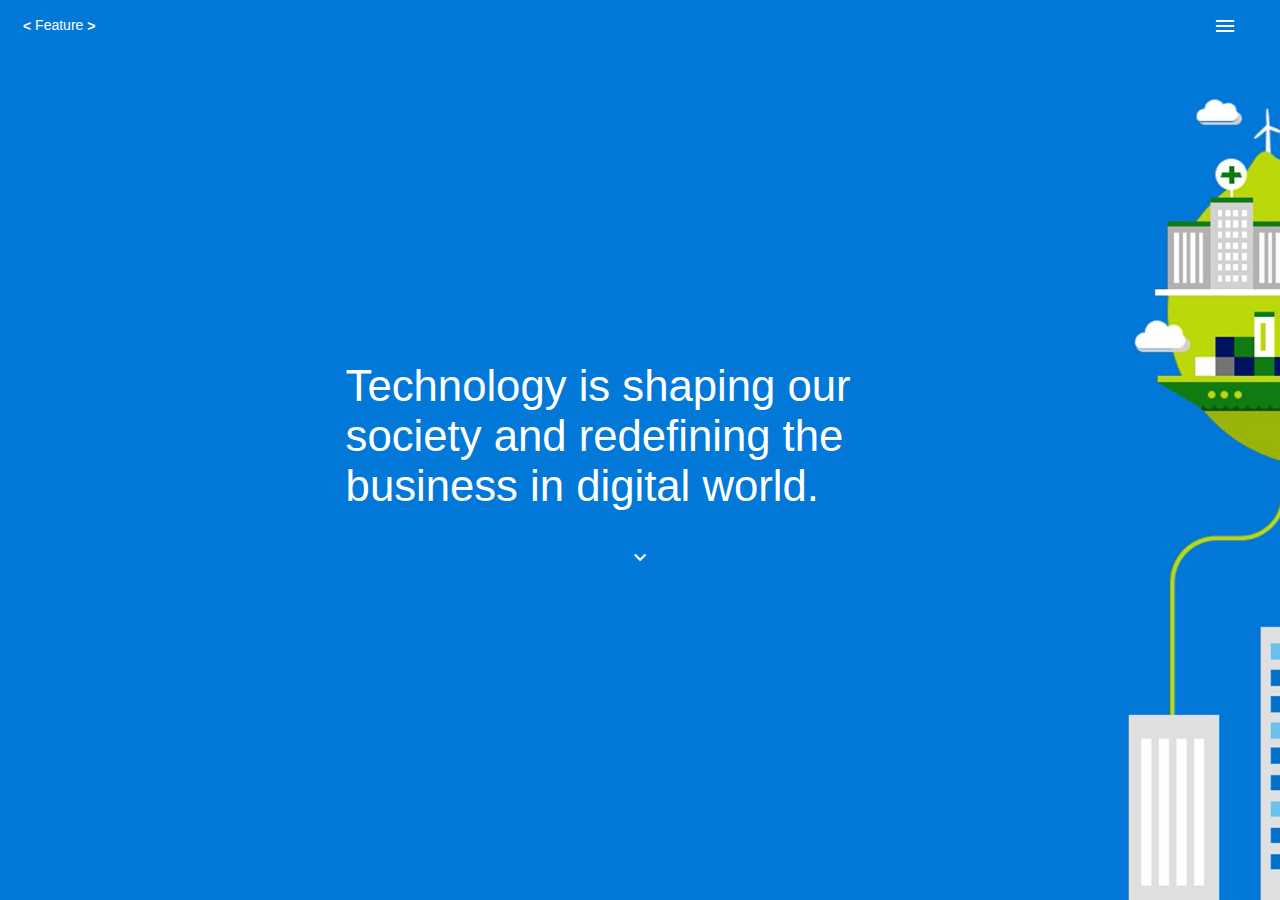
<file: index.html>
<!DOCTYPE html><html lang="en"><head><meta charset="utf-8"><title>SSR</title><script>document.write('<base href="' + String(document.location).replace('index.html','') + '">')</script><meta name="viewport" content="width=device-width,initial-scale=1"><link rel="icon" type="image/x-icon" href="favicon.ico"><link href="styles.bundle.css" rel="stylesheet"><style ng-transition="feature-web"></style><style ng-transition="feature-web">.mat-button,.mat-fab,.mat-icon-button,.mat-mini-fab,.mat-raised-button{box-sizing:border-box;position:relative;-webkit-user-select:none;-moz-user-select:none;-ms-user-select:none;user-select:none;cursor:pointer;outline:0;border:none;-webkit-tap-highlight-color:transparent;display:inline-block;white-space:nowrap;text-decoration:none;vertical-align:baseline;text-align:center;margin:0;min-width:88px;line-height:36px;padding:0 16px;border-radius:2px}[disabled].mat-button,[disabled].mat-fab,[disabled].mat-icon-button,[disabled].mat-mini-fab,[disabled].mat-raised-button{cursor:default}.cdk-keyboard-focused.mat-button .mat-button-focus-overlay,.cdk-keyboard-focused.mat-fab .mat-button-focus-overlay,.cdk-keyboard-focused.mat-icon-button .mat-button-focus-overlay,.cdk-keyboard-focused.mat-mini-fab .mat-button-focus-overlay,.cdk-keyboard-focused.mat-raised-button .mat-button-focus-overlay,.cdk-program-focused.mat-button .mat-button-focus-overlay,.cdk-program-focused.mat-fab .mat-button-focus-overlay,.cdk-program-focused.mat-icon-button .mat-button-focus-overlay,.cdk-program-focused.mat-mini-fab .mat-button-focus-overlay,.cdk-program-focused.mat-raised-button .mat-button-focus-overlay{opacity:1}.mat-button::-moz-focus-inner,.mat-fab::-moz-focus-inner,.mat-icon-button::-moz-focus-inner,.mat-mini-fab::-moz-focus-inner,.mat-raised-button::-moz-focus-inner{border:0}.mat-fab,.mat-mini-fab,.mat-raised-button{transform:translate3d(0,0,0);transition:background .4s cubic-bezier(.25,.8,.25,1),box-shadow 280ms cubic-bezier(.4,0,.2,1)}.mat-fab:not([class*=mat-elevation-z]),.mat-mini-fab:not([class*=mat-elevation-z]),.mat-raised-button:not([class*=mat-elevation-z]){box-shadow:0 3px 1px -2px rgba(0,0,0,.2),0 2px 2px 0 rgba(0,0,0,.14),0 1px 5px 0 rgba(0,0,0,.12)}.mat-fab:not([disabled]):active:not([class*=mat-elevation-z]),.mat-mini-fab:not([disabled]):active:not([class*=mat-elevation-z]),.mat-raised-button:not([disabled]):active:not([class*=mat-elevation-z]){box-shadow:0 5px 5px -3px rgba(0,0,0,.2),0 8px 10px 1px rgba(0,0,0,.14),0 3px 14px 2px rgba(0,0,0,.12)}[disabled].mat-fab,[disabled].mat-mini-fab,[disabled].mat-raised-button{box-shadow:none}.mat-button .mat-button-focus-overlay,.mat-icon-button .mat-button-focus-overlay{transition:none;opacity:0}.mat-button:hover .mat-button-focus-overlay{opacity:1}.mat-fab{min-width:0;border-radius:50%;width:56px;height:56px;padding:0;flex-shrink:0}.mat-fab:not([class*=mat-elevation-z]){box-shadow:0 3px 5px -1px rgba(0,0,0,.2),0 6px 10px 0 rgba(0,0,0,.14),0 1px 18px 0 rgba(0,0,0,.12)}.mat-fab:not([disabled]):active:not([class*=mat-elevation-z]){box-shadow:0 7px 8px -4px rgba(0,0,0,.2),0 12px 17px 2px rgba(0,0,0,.14),0 5px 22px 4px rgba(0,0,0,.12)}.mat-fab .mat-button-wrapper{padding:16px 0;display:inline-block;line-height:24px}.mat-mini-fab{min-width:0;border-radius:50%;width:40px;height:40px;padding:0;flex-shrink:0}.mat-mini-fab:not([class*=mat-elevation-z]){box-shadow:0 3px 5px -1px rgba(0,0,0,.2),0 6px 10px 0 rgba(0,0,0,.14),0 1px 18px 0 rgba(0,0,0,.12)}.mat-mini-fab:not([disabled]):active:not([class*=mat-elevation-z]){box-shadow:0 7px 8px -4px rgba(0,0,0,.2),0 12px 17px 2px rgba(0,0,0,.14),0 5px 22px 4px rgba(0,0,0,.12)}.mat-mini-fab .mat-button-wrapper{padding:8px 0;display:inline-block;line-height:24px}.mat-icon-button{padding:0;min-width:0;width:40px;height:40px;flex-shrink:0;line-height:40px;border-radius:50%}.mat-icon-button .mat-icon,.mat-icon-button i{line-height:24px}.mat-button,.mat-fab,.mat-icon-button,.mat-mini-fab,.mat-raised-button{color:currentColor}.mat-button .mat-button-wrapper>*,.mat-fab .mat-button-wrapper>*,.mat-icon-button .mat-button-wrapper>*,.mat-mini-fab .mat-button-wrapper>*,.mat-raised-button .mat-button-wrapper>*{vertical-align:middle}.mat-button-focus-overlay,.mat-button-ripple{top:0;left:0;right:0;bottom:0;position:absolute;pointer-events:none}.mat-button-focus-overlay{background-color:rgba(0,0,0,.12);border-radius:inherit;opacity:0;transition:opacity .2s cubic-bezier(.35,0,.25,1),background-color .2s cubic-bezier(.35,0,.25,1)}@media screen and (-ms-high-contrast:active){.mat-button-focus-overlay{background-color:rgba(255,255,255,.5)}}.mat-button-ripple-round{border-radius:50%;z-index:1}@media screen and (-ms-high-contrast:active){.mat-button,.mat-fab,.mat-icon-button,.mat-mini-fab,.mat-raised-button{outline:solid 1px}}</style><style ng-transition="feature-web">.mat-icon{background-repeat:no-repeat;display:inline-block;fill:currentColor;height:24px;width:24px}</style><style ng-transition="feature-web">.mat-menu-panel{min-width:112px;max-width:280px;overflow:auto;-webkit-overflow-scrolling:touch;max-height:calc(100vh - 48px);border-radius:2px;outline:0}.mat-menu-panel:not([class*=mat-elevation-z]){box-shadow:0 3px 1px -2px rgba(0,0,0,.2),0 2px 2px 0 rgba(0,0,0,.14),0 1px 5px 0 rgba(0,0,0,.12)}.mat-menu-panel.mat-menu-after.mat-menu-below{transform-origin:left top}.mat-menu-panel.mat-menu-after.mat-menu-above{transform-origin:left bottom}.mat-menu-panel.mat-menu-before.mat-menu-below{transform-origin:right top}.mat-menu-panel.mat-menu-before.mat-menu-above{transform-origin:right bottom}[dir=rtl] .mat-menu-panel.mat-menu-after.mat-menu-below{transform-origin:right top}[dir=rtl] .mat-menu-panel.mat-menu-after.mat-menu-above{transform-origin:right bottom}[dir=rtl] .mat-menu-panel.mat-menu-before.mat-menu-below{transform-origin:left top}[dir=rtl] .mat-menu-panel.mat-menu-before.mat-menu-above{transform-origin:left bottom}.mat-menu-panel.ng-animating{pointer-events:none}@media screen and (-ms-high-contrast:active){.mat-menu-panel{outline:solid 1px}}.mat-menu-content{padding-top:8px;padding-bottom:8px}.mat-menu-item{-webkit-user-select:none;-moz-user-select:none;-ms-user-select:none;user-select:none;cursor:pointer;outline:0;border:none;-webkit-tap-highlight-color:transparent;white-space:nowrap;overflow:hidden;text-overflow:ellipsis;display:block;line-height:48px;height:48px;padding:0 16px;text-align:left;text-decoration:none;position:relative}.mat-menu-item[disabled]{cursor:default}[dir=rtl] .mat-menu-item{text-align:right}.mat-menu-item .mat-icon{margin-right:16px}[dir=rtl] .mat-menu-item .mat-icon{margin-left:16px;margin-right:0}.mat-menu-item .mat-icon{vertical-align:middle}.mat-menu-item-submenu-trigger{padding-right:32px}.mat-menu-item-submenu-trigger::after{width:0;height:0;border-style:solid;border-width:5px 0 5px 5px;border-color:transparent transparent transparent currentColor;content:'';display:inline-block;position:absolute;top:50%;right:16px;transform:translateY(-50%)}[dir=rtl] .mat-menu-item-submenu-trigger{padding-right:8px;padding-left:32px}[dir=rtl] .mat-menu-item-submenu-trigger::after{right:auto;left:16px;transform:rotateY(180deg) translateY(-50%)}button.mat-menu-item{width:100%}.mat-menu-ripple{top:0;left:0;right:0;bottom:0;position:absolute;pointer-events:none}</style></head><body><app-root _nghost-c0="" ng-version="5.2.0"><div _ngcontent-c0="" class="row" style="padding:5px; width:100%;">
<div _ngcontent-c0="" class="col-6 text-left">
  <button _ngcontent-c0="" class="mat-button" mat-button="" routerlink="/" style="margin:2px;text-decoration:none;" tabindex="0"><span class="mat-button-wrapper">	<b _ngcontent-c0="">&lt;</b> Feature <b _ngcontent-c0="">&gt;</b></span><div class="mat-button-ripple mat-ripple" matripple=""></div><div class="mat-button-focus-overlay"></div></button></div>
<div _ngcontent-c0="" class="col-6 text-right">
<button _ngcontent-c0="" aria-haspopup="true" class="text-right mat-icon-button" mat-icon-button=""><span class="mat-button-wrapper">
  <mat-icon _ngcontent-c0="" class="mat-icon material-icons" role="img" aria-hidden="true">menu</mat-icon>
</span><div class="mat-button-ripple mat-ripple" matripple=""></div><div class="mat-button-focus-overlay"></div></button>
<mat-menu _ngcontent-c0="" class="ng-tns-c3-0"><!----></mat-menu>
</div>
</div>
<router-outlet _ngcontent-c0=""></router-outlet><app-about _nghost-c4="" class="ng-star-inserted"><div _ngcontent-c4="" class="d-flex flex-column justify-content-center align-items-center" style="height:90%;">
  <div _ngcontent-c4="" class="header aboutHead">Technology is shaping our society and redefining the business in digital world.</div>
  <button _ngcontent-c4="" class="mat-icon-button" mat-icon-button="" routerlink="/service" tabindex="0"><span class="mat-button-wrapper">
    <mat-icon _ngcontent-c4="" aria-label="Example icon-button with a heart icon" class="mat-icon material-icons" role="img" aria-hidden="true">keyboard_arrow_down</mat-icon>
  </span><div class="mat-button-ripple mat-ripple" matripple=""></div><div class="mat-button-focus-overlay"></div></button>
</div></app-about>
</app-root>
  <link href="https://fonts.googleapis.com/icon?family=Material+Icons" rel="stylesheet"><script type="text/javascript" src="inline.bundle.js"></script><script type="text/javascript" src="polyfills.bundle.js"></script><script type="text/javascript" src="main.bundle.js"></script></body></html>
</file>
<file: styles.bundle.css>
.mat-elevation-z0{box-shadow:0 0 0 0 rgba(0,0,0,.2),0 0 0 0 rgba(0,0,0,.14),0 0 0 0 rgba(0,0,0,.12)}.mat-elevation-z1{box-shadow:0 2px 1px -1px rgba(0,0,0,.2),0 1px 1px 0 rgba(0,0,0,.14),0 1px 3px 0 rgba(0,0,0,.12)}.mat-elevation-z2{box-shadow:0 3px 1px -2px rgba(0,0,0,.2),0 2px 2px 0 rgba(0,0,0,.14),0 1px 5px 0 rgba(0,0,0,.12)}.mat-elevation-z3{box-shadow:0 3px 3px -2px rgba(0,0,0,.2),0 3px 4px 0 rgba(0,0,0,.14),0 1px 8px 0 rgba(0,0,0,.12)}.mat-elevation-z4{box-shadow:0 2px 4px -1px rgba(0,0,0,.2),0 4px 5px 0 rgba(0,0,0,.14),0 1px 10px 0 rgba(0,0,0,.12)}.mat-elevation-z5{box-shadow:0 3px 5px -1px rgba(0,0,0,.2),0 5px 8px 0 rgba(0,0,0,.14),0 1px 14px 0 rgba(0,0,0,.12)}.mat-elevation-z6{box-shadow:0 3px 5px -1px rgba(0,0,0,.2),0 6px 10px 0 rgba(0,0,0,.14),0 1px 18px 0 rgba(0,0,0,.12)}.mat-elevation-z7{box-shadow:0 4px 5px -2px rgba(0,0,0,.2),0 7px 10px 1px rgba(0,0,0,.14),0 2px 16px 1px rgba(0,0,0,.12)}.mat-elevation-z8{box-shadow:0 5px 5px -3px rgba(0,0,0,.2),0 8px 10px 1px rgba(0,0,0,.14),0 3px 14px 2px rgba(0,0,0,.12)}.mat-elevation-z9{box-shadow:0 5px 6px -3px rgba(0,0,0,.2),0 9px 12px 1px rgba(0,0,0,.14),0 3px 16px 2px rgba(0,0,0,.12)}.mat-elevation-z10{box-shadow:0 6px 6px -3px rgba(0,0,0,.2),0 10px 14px 1px rgba(0,0,0,.14),0 4px 18px 3px rgba(0,0,0,.12)}.mat-elevation-z11{box-shadow:0 6px 7px -4px rgba(0,0,0,.2),0 11px 15px 1px rgba(0,0,0,.14),0 4px 20px 3px rgba(0,0,0,.12)}.mat-elevation-z12{box-shadow:0 7px 8px -4px rgba(0,0,0,.2),0 12px 17px 2px rgba(0,0,0,.14),0 5px 22px 4px rgba(0,0,0,.12)}.mat-elevation-z13{box-shadow:0 7px 8px -4px rgba(0,0,0,.2),0 13px 19px 2px rgba(0,0,0,.14),0 5px 24px 4px rgba(0,0,0,.12)}.mat-elevation-z14{box-shadow:0 7px 9px -4px rgba(0,0,0,.2),0 14px 21px 2px rgba(0,0,0,.14),0 5px 26px 4px rgba(0,0,0,.12)}.mat-elevation-z15{box-shadow:0 8px 9px -5px rgba(0,0,0,.2),0 15px 22px 2px rgba(0,0,0,.14),0 6px 28px 5px rgba(0,0,0,.12)}.mat-elevation-z16{box-shadow:0 8px 10px -5px rgba(0,0,0,.2),0 16px 24px 2px rgba(0,0,0,.14),0 6px 30px 5px rgba(0,0,0,.12)}.mat-elevation-z17{box-shadow:0 8px 11px -5px rgba(0,0,0,.2),0 17px 26px 2px rgba(0,0,0,.14),0 6px 32px 5px rgba(0,0,0,.12)}.mat-elevation-z18{box-shadow:0 9px 11px -5px rgba(0,0,0,.2),0 18px 28px 2px rgba(0,0,0,.14),0 7px 34px 6px rgba(0,0,0,.12)}.mat-elevation-z19{box-shadow:0 9px 12px -6px rgba(0,0,0,.2),0 19px 29px 2px rgba(0,0,0,.14),0 7px 36px 6px rgba(0,0,0,.12)}.mat-elevation-z20{box-shadow:0 10px 13px -6px rgba(0,0,0,.2),0 20px 31px 3px rgba(0,0,0,.14),0 8px 38px 7px rgba(0,0,0,.12)}.mat-elevation-z21{box-shadow:0 10px 13px -6px rgba(0,0,0,.2),0 21px 33px 3px rgba(0,0,0,.14),0 8px 40px 7px rgba(0,0,0,.12)}.mat-elevation-z22{box-shadow:0 10px 14px -6px rgba(0,0,0,.2),0 22px 35px 3px rgba(0,0,0,.14),0 8px 42px 7px rgba(0,0,0,.12)}.mat-elevation-z23{box-shadow:0 11px 14px -7px rgba(0,0,0,.2),0 23px 36px 3px rgba(0,0,0,.14),0 9px 44px 8px rgba(0,0,0,.12)}.mat-elevation-z24{box-shadow:0 11px 15px -7px rgba(0,0,0,.2),0 24px 38px 3px rgba(0,0,0,.14),0 9px 46px 8px rgba(0,0,0,.12)}.mat-h1,.mat-headline,.mat-typography h1{font:400 24px/32px Roboto,Helvetica Neue,sans-serif;margin:0 0 16px}.mat-h2,.mat-title,.mat-typography h2{font:500 20px/32px Roboto,Helvetica Neue,sans-serif;margin:0 0 16px}.mat-h3,.mat-subheading-2,.mat-typography h3{font:400 16px/28px Roboto,Helvetica Neue,sans-serif;margin:0 0 16px}.mat-h4,.mat-subheading-1,.mat-typography h4{font:400 15px/24px Roboto,Helvetica Neue,sans-serif;margin:0 0 16px}.mat-h5,.mat-typography h5{font-size:11.62px}.mat-h5,.mat-h6,.mat-typography h5,.mat-typography h6{font-weight:400;font-family:Roboto,Helvetica Neue,sans-serif;line-height:20px;margin:0 0 12px}.mat-h6,.mat-typography h6{font-size:9.38px}.mat-body-2,.mat-body-strong{font:500 14px/24px Roboto,Helvetica Neue,sans-serif}.mat-body,.mat-body-1,.mat-typography{font:400 14px/20px Roboto,Helvetica Neue,sans-serif}.mat-body-1 p,.mat-body p,.mat-typography p{margin:0 0 12px}.mat-caption,.mat-small{font:400 12px/20px Roboto,Helvetica Neue,sans-serif}.mat-display-4,.mat-typography .mat-display-4{font:300 112px/112px Roboto,Helvetica Neue,sans-serif;margin:0 0 56px;letter-spacing:-.05em}.mat-display-3,.mat-typography .mat-display-3{font:400 56px/56px Roboto,Helvetica Neue,sans-serif;margin:0 0 64px;letter-spacing:-.02em}.mat-display-2,.mat-typography .mat-display-2{font:400 45px/48px Roboto,Helvetica Neue,sans-serif;margin:0 0 64px;letter-spacing:-.005em}.mat-display-1,.mat-typography .mat-display-1{font:400 34px/40px Roboto,Helvetica Neue,sans-serif;margin:0 0 64px}.mat-button,.mat-fab,.mat-icon-button,.mat-mini-fab,.mat-raised-button{font-family:Roboto,Helvetica Neue,sans-serif;font-size:14px;font-weight:500}.mat-button-toggle,.mat-card{font-family:Roboto,Helvetica Neue,sans-serif}.mat-card-title{font-size:24px;font-weight:400}.mat-card-content,.mat-card-header .mat-card-title,.mat-card-subtitle{font-size:14px}.mat-checkbox{font-family:Roboto,Helvetica Neue,sans-serif}.mat-checkbox-layout .mat-checkbox-label{line-height:24px}.mat-chip{font-size:13px;line-height:18px}.mat-chip .mat-chip-remove.mat-icon{font-size:18px}.mat-table{font-family:Roboto,Helvetica Neue,sans-serif}.mat-header-cell{font-size:12px;font-weight:500}.mat-cell{font-size:14px}.mat-calendar{font-family:Roboto,Helvetica Neue,sans-serif}.mat-calendar-body{font-size:13px}.mat-calendar-body-label,.mat-calendar-period-button{font-size:14px;font-weight:500}.mat-calendar-table-header th{font-size:11px;font-weight:400}.mat-dialog-title{font:500 20px/32px Roboto,Helvetica Neue,sans-serif}.mat-expansion-panel-header{font-family:Roboto,Helvetica Neue,sans-serif;font-size:15px;font-weight:400}.mat-expansion-panel-content{font:400 14px/20px Roboto,Helvetica Neue,sans-serif}.mat-form-field{font-family:Roboto,Helvetica Neue,sans-serif;font-size:inherit;font-weight:400;line-height:1.125}.mat-form-field-wrapper{padding-bottom:1.25em}.mat-form-field-prefix .mat-icon,.mat-form-field-suffix .mat-icon{font-size:150%;line-height:1.125}.mat-form-field-prefix .mat-icon-button,.mat-form-field-suffix .mat-icon-button{height:1.5em;width:1.5em}.mat-form-field-prefix .mat-icon-button .mat-icon,.mat-form-field-suffix .mat-icon-button .mat-icon{height:1.125em;line-height:1.125}.mat-form-field-infix{padding:.4375em 0;border-top:.84375em solid transparent}.mat-form-field-can-float.mat-form-field-should-float .mat-form-field-label,.mat-form-field-can-float .mat-input-server:focus+.mat-form-field-label-wrapper .mat-form-field-label{-webkit-transform:translateY(-1.28125em) scale(.75) perspective(100px) translateZ(.001px);transform:translateY(-1.28125em) scale(.75) perspective(100px) translateZ(.001px);-ms-transform:translateY(-1.28125em) scale(.75);width:133.33333%}.mat-form-field-can-float .mat-form-field-autofill-control:-webkit-autofill+.mat-form-field-label-wrapper .mat-form-field-label{-webkit-transform:translateY(-1.28125em) scale(.75) perspective(100px) translateZ(.00101px);transform:translateY(-1.28125em) scale(.75) perspective(100px) translateZ(.00101px);-ms-transform:translateY(-1.28124em) scale(.75);width:133.33334%}.mat-form-field-can-float .mat-input-server[label]:not(:label-shown)+.mat-form-field-label-wrapper .mat-form-field-label{-webkit-transform:translateY(-1.28125em) scale(.75) perspective(100px) translateZ(.00102px);transform:translateY(-1.28125em) scale(.75) perspective(100px) translateZ(.00102px);-ms-transform:translateY(-1.28123em) scale(.75);width:133.33335%}.mat-form-field-label-wrapper{top:-.84375em;padding-top:.84375em}.mat-form-field-label{top:1.28125em}.mat-form-field-underline{bottom:1.25em}.mat-form-field-subscript-wrapper{font-size:75%;margin-top:.54167em;top:calc(100% - 1.66667em)}.mat-grid-tile-footer,.mat-grid-tile-header{font-size:14px}.mat-grid-tile-footer .mat-line,.mat-grid-tile-header .mat-line{white-space:nowrap;overflow:hidden;text-overflow:ellipsis;display:block;box-sizing:border-box}.mat-grid-tile-footer .mat-line:nth-child(n+2),.mat-grid-tile-header .mat-line:nth-child(n+2){font-size:12px}input.mat-input-element{margin-top:-.0625em}.mat-menu-item{font-family:Roboto,Helvetica Neue,sans-serif;font-size:16px;font-weight:400}.mat-paginator,.mat-paginator-page-size .mat-select-trigger{font-family:Roboto,Helvetica Neue,sans-serif;font-size:12px}.mat-radio-button,.mat-select{font-family:Roboto,Helvetica Neue,sans-serif}.mat-select-trigger{height:1.125em}.mat-slide-toggle-content{font:400 14px/20px Roboto,Helvetica Neue,sans-serif}.mat-slider-thumb-label-text{font-size:12px;font-weight:500}.mat-slider-thumb-label-text,.mat-stepper-horizontal,.mat-stepper-vertical{font-family:Roboto,Helvetica Neue,sans-serif}.mat-step-label{font-size:14px;font-weight:400}.mat-step-label-selected{font-size:14px;font-weight:500}.mat-tab-group,.mat-tab-label,.mat-tab-link{font-family:Roboto,Helvetica Neue,sans-serif}.mat-tab-label,.mat-tab-link{font-size:14px;font-weight:500}.mat-toolbar,.mat-toolbar h1,.mat-toolbar h2,.mat-toolbar h3,.mat-toolbar h4,.mat-toolbar h5,.mat-toolbar h6{font:500 20px/32px Roboto,Helvetica Neue,sans-serif;margin:0}.mat-tooltip{font-size:10px;padding-top:6px;padding-bottom:6px}.mat-list-item,.mat-list-option,.mat-tooltip{font-family:Roboto,Helvetica Neue,sans-serif}.mat-list .mat-list-item,.mat-nav-list .mat-list-item,.mat-selection-list .mat-list-item{font-size:16px}.mat-list .mat-list-item .mat-line,.mat-nav-list .mat-list-item .mat-line,.mat-selection-list .mat-list-item .mat-line{white-space:nowrap;overflow:hidden;text-overflow:ellipsis;display:block;box-sizing:border-box}.mat-list .mat-list-item .mat-line:nth-child(n+2),.mat-nav-list .mat-list-item .mat-line:nth-child(n+2),.mat-selection-list .mat-list-item .mat-line:nth-child(n+2){font-size:14px}.mat-list .mat-list-option,.mat-nav-list .mat-list-option,.mat-selection-list .mat-list-option{font-size:16px}.mat-list .mat-list-option .mat-line,.mat-nav-list .mat-list-option .mat-line,.mat-selection-list .mat-list-option .mat-line{white-space:nowrap;overflow:hidden;text-overflow:ellipsis;display:block;box-sizing:border-box}.mat-list .mat-list-option .mat-line:nth-child(n+2),.mat-nav-list .mat-list-option .mat-line:nth-child(n+2),.mat-selection-list .mat-list-option .mat-line:nth-child(n+2){font-size:14px}.mat-list .mat-subheader,.mat-nav-list .mat-subheader,.mat-selection-list .mat-subheader{font-family:Roboto,Helvetica Neue,sans-serif;font-size:14px;font-weight:500}.mat-list[dense] .mat-list-item,.mat-nav-list[dense] .mat-list-item,.mat-selection-list[dense] .mat-list-item{font-size:12px}.mat-list[dense] .mat-list-item .mat-line,.mat-nav-list[dense] .mat-list-item .mat-line,.mat-selection-list[dense] .mat-list-item .mat-line{white-space:nowrap;overflow:hidden;text-overflow:ellipsis;display:block;box-sizing:border-box}.mat-list[dense] .mat-list-item .mat-line:nth-child(n+2),.mat-list[dense] .mat-list-option,.mat-nav-list[dense] .mat-list-item .mat-line:nth-child(n+2),.mat-nav-list[dense] .mat-list-option,.mat-selection-list[dense] .mat-list-item .mat-line:nth-child(n+2),.mat-selection-list[dense] .mat-list-option{font-size:12px}.mat-list[dense] .mat-list-option .mat-line,.mat-nav-list[dense] .mat-list-option .mat-line,.mat-selection-list[dense] .mat-list-option .mat-line{white-space:nowrap;overflow:hidden;text-overflow:ellipsis;display:block;box-sizing:border-box}.mat-list[dense] .mat-list-option .mat-line:nth-child(n+2),.mat-nav-list[dense] .mat-list-option .mat-line:nth-child(n+2),.mat-selection-list[dense] .mat-list-option .mat-line:nth-child(n+2){font-size:12px}.mat-list[dense] .mat-subheader,.mat-nav-list[dense] .mat-subheader,.mat-selection-list[dense] .mat-subheader{font-family:Roboto,Helvetica Neue,sans-serif;font-size:12px;font-weight:500}.mat-option{font-family:Roboto,Helvetica Neue,sans-serif;font-size:16px}.mat-optgroup-label{font:500 14px/24px Roboto,Helvetica Neue,sans-serif}.mat-simple-snackbar{font-family:Roboto,Helvetica Neue,sans-serif;font-size:14px}.mat-simple-snackbar-action{line-height:1;font-family:inherit;font-size:inherit;font-weight:500}.mat-ripple{overflow:hidden}@media screen and (-ms-high-contrast:active){.mat-ripple{display:none}}.mat-ripple.mat-ripple-unbounded{overflow:visible}.mat-ripple-element{position:absolute;border-radius:50%;pointer-events:none;transition:opacity,-webkit-transform 0s cubic-bezier(0,0,.2,1);transition:opacity,transform 0s cubic-bezier(0,0,.2,1);transition:opacity,transform 0s cubic-bezier(0,0,.2,1),-webkit-transform 0s cubic-bezier(0,0,.2,1);-webkit-transform:scale(0);transform:scale(0)}.mat-option{white-space:nowrap;overflow:hidden;text-overflow:ellipsis;display:block;line-height:48px;height:48px;padding:0 16px;text-align:left;text-decoration:none;position:relative;cursor:pointer;outline:0;display:-webkit-box;display:-ms-flexbox;display:flex;-webkit-box-orient:horizontal;-webkit-box-direction:normal;-ms-flex-direction:row;flex-direction:row;max-width:100%;box-sizing:border-box;-webkit-box-align:center;-ms-flex-align:center;align-items:center}.mat-option[disabled]{cursor:default}[dir=rtl] .mat-option{text-align:right}.mat-option .mat-icon{margin-right:16px}[dir=rtl] .mat-option .mat-icon{margin-left:16px;margin-right:0}.mat-option[aria-disabled=true]{-webkit-user-select:none;-moz-user-select:none;-ms-user-select:none;user-select:none;cursor:default}.mat-optgroup .mat-option:not(.mat-option-multiple){padding-left:32px}[dir=rtl] .mat-optgroup .mat-option:not(.mat-option-multiple){padding-left:16px;padding-right:32px}.mat-option-text{display:inline-block;-webkit-box-flex:1;-ms-flex-positive:1;flex-grow:1;overflow:hidden;text-overflow:ellipsis}.mat-option-ripple{top:0;left:0;right:0;bottom:0;position:absolute;pointer-events:none}@media screen and (-ms-high-contrast:active){.mat-option-ripple{opacity:.5}}.mat-option-pseudo-checkbox{margin-right:8px}[dir=rtl] .mat-option-pseudo-checkbox{margin-left:8px;margin-right:0}.mat-optgroup-label{white-space:nowrap;overflow:hidden;text-overflow:ellipsis;display:block;line-height:48px;height:48px;padding:0 16px;text-align:left;text-decoration:none;-webkit-user-select:none;-moz-user-select:none;-ms-user-select:none;user-select:none;cursor:default}.mat-optgroup-label[disabled]{cursor:default}[dir=rtl] .mat-optgroup-label{text-align:right}.mat-optgroup-label .mat-icon{margin-right:16px}[dir=rtl] .mat-optgroup-label .mat-icon{margin-left:16px;margin-right:0}.cdk-visually-hidden{border:0;clip:rect(0 0 0 0);height:1px;margin:-1px;overflow:hidden;padding:0;position:absolute;width:1px}.cdk-global-overlay-wrapper,.cdk-overlay-container{pointer-events:none;top:0;left:0;height:100%;width:100%}.cdk-overlay-container{position:fixed;z-index:1000}.cdk-global-overlay-wrapper{display:-webkit-box;display:-ms-flexbox;display:flex;position:absolute;z-index:1000}.cdk-overlay-pane{box-sizing:border-box}.cdk-overlay-backdrop,.cdk-overlay-pane{position:absolute;pointer-events:auto;z-index:1000}.cdk-overlay-backdrop{top:0;bottom:0;left:0;right:0;-webkit-tap-highlight-color:transparent;transition:opacity .4s cubic-bezier(.25,.8,.25,1);opacity:0}.cdk-overlay-backdrop.cdk-overlay-backdrop-showing{opacity:.48}.cdk-overlay-dark-backdrop{background:rgba(0,0,0,.6)}.cdk-overlay-transparent-backdrop{background:0 0}.cdk-global-scrollblock{position:fixed;width:100%;overflow-y:scroll}.mat-ripple-element{background-color:rgba(0,0,0,.1)}.mat-option{color:rgba(0,0,0,.87)}.mat-option:focus:not(.mat-option-disabled),.mat-option:hover:not(.mat-option-disabled){background:rgba(0,0,0,.04)}.mat-primary .mat-option.mat-selected:not(.mat-option-disabled){color:#3f51b5}.mat-accent .mat-option.mat-selected:not(.mat-option-disabled){color:#ff4081}.mat-warn .mat-option.mat-selected:not(.mat-option-disabled){color:#f44336}.mat-option.mat-active,.mat-option.mat-selected:not(.mat-option-multiple):not(.mat-option-disabled){background:rgba(0,0,0,.04)}.mat-option.mat-active{color:rgba(0,0,0,.87)}.mat-option.mat-option-disabled{color:rgba(0,0,0,.38)}.mat-optgroup-label{color:rgba(0,0,0,.54)}.mat-optgroup-disabled .mat-optgroup-label{color:rgba(0,0,0,.38)}.mat-pseudo-checkbox{color:rgba(0,0,0,.54)}.mat-pseudo-checkbox:after{color:#fafafa}.mat-accent .mat-pseudo-checkbox-checked,.mat-accent .mat-pseudo-checkbox-indeterminate,.mat-pseudo-checkbox-checked,.mat-pseudo-checkbox-indeterminate{background:#ff4081}.mat-primary .mat-pseudo-checkbox-checked,.mat-primary .mat-pseudo-checkbox-indeterminate{background:#3f51b5}.mat-warn .mat-pseudo-checkbox-checked,.mat-warn .mat-pseudo-checkbox-indeterminate{background:#f44336}.mat-pseudo-checkbox-checked.mat-pseudo-checkbox-disabled,.mat-pseudo-checkbox-indeterminate.mat-pseudo-checkbox-disabled{background:#b0b0b0}.mat-app-background{background-color:#fafafa}.mat-theme-loaded-marker{display:none}.mat-autocomplete-panel{background:#fff;color:rgba(0,0,0,.87)}.mat-autocomplete-panel .mat-option.mat-selected:not(.mat-active):not(:hover){background:#fff}.mat-autocomplete-panel .mat-option.mat-selected:not(.mat-active):not(:hover):not(.mat-option-disabled){color:rgba(0,0,0,.87)}.mat-button,.mat-icon-button{background:0 0}.mat-button.mat-primary .mat-button-focus-overlay,.mat-icon-button.mat-primary .mat-button-focus-overlay{background-color:rgba(63,81,181,.12)}.mat-button.mat-accent .mat-button-focus-overlay,.mat-icon-button.mat-accent .mat-button-focus-overlay{background-color:rgba(255,64,129,.12)}.mat-button.mat-warn .mat-button-focus-overlay,.mat-icon-button.mat-warn .mat-button-focus-overlay{background-color:rgba(244,67,54,.12)}.mat-button[disabled] .mat-button-focus-overlay,.mat-icon-button[disabled] .mat-button-focus-overlay{background-color:transparent}.mat-button.mat-primary,.mat-icon-button.mat-primary{color:#3f51b5}.mat-button.mat-accent,.mat-icon-button.mat-accent{color:#ff4081}.mat-button.mat-warn,.mat-icon-button.mat-warn{color:#f44336}.mat-button.mat-accent[disabled],.mat-button.mat-primary[disabled],.mat-button.mat-warn[disabled],.mat-button[disabled][disabled],.mat-icon-button.mat-accent[disabled],.mat-icon-button.mat-primary[disabled],.mat-icon-button.mat-warn[disabled],.mat-icon-button[disabled][disabled]{color:rgba(0,0,0,.26)}.mat-fab,.mat-mini-fab,.mat-raised-button{color:rgba(0,0,0,.87);background-color:#fff}.mat-fab.mat-accent,.mat-fab.mat-primary,.mat-fab.mat-warn,.mat-mini-fab.mat-accent,.mat-mini-fab.mat-primary,.mat-mini-fab.mat-warn,.mat-raised-button.mat-accent,.mat-raised-button.mat-primary,.mat-raised-button.mat-warn{color:#fff}.mat-fab.mat-accent[disabled],.mat-fab.mat-primary[disabled],.mat-fab.mat-warn[disabled],.mat-fab[disabled][disabled],.mat-mini-fab.mat-accent[disabled],.mat-mini-fab.mat-primary[disabled],.mat-mini-fab.mat-warn[disabled],.mat-mini-fab[disabled][disabled],.mat-raised-button.mat-accent[disabled],.mat-raised-button.mat-primary[disabled],.mat-raised-button.mat-warn[disabled],.mat-raised-button[disabled][disabled]{color:rgba(0,0,0,.26)}.mat-fab.mat-primary,.mat-mini-fab.mat-primary,.mat-raised-button.mat-primary{background-color:#3f51b5}.mat-fab.mat-accent,.mat-mini-fab.mat-accent,.mat-raised-button.mat-accent{background-color:#ff4081}.mat-fab.mat-warn,.mat-mini-fab.mat-warn,.mat-raised-button.mat-warn{background-color:#f44336}.mat-fab.mat-accent[disabled],.mat-fab.mat-primary[disabled],.mat-fab.mat-warn[disabled],.mat-fab[disabled][disabled],.mat-mini-fab.mat-accent[disabled],.mat-mini-fab.mat-primary[disabled],.mat-mini-fab.mat-warn[disabled],.mat-mini-fab[disabled][disabled],.mat-raised-button.mat-accent[disabled],.mat-raised-button.mat-primary[disabled],.mat-raised-button.mat-warn[disabled],.mat-raised-button[disabled][disabled]{background-color:rgba(0,0,0,.12)}.mat-fab.mat-accent .mat-ripple-element,.mat-fab.mat-primary .mat-ripple-element,.mat-fab.mat-warn .mat-ripple-element,.mat-mini-fab.mat-accent .mat-ripple-element,.mat-mini-fab.mat-primary .mat-ripple-element,.mat-mini-fab.mat-warn .mat-ripple-element,.mat-raised-button.mat-accent .mat-ripple-element,.mat-raised-button.mat-primary .mat-ripple-element,.mat-raised-button.mat-warn .mat-ripple-element{background-color:hsla(0,0%,100%,.2)}.mat-button.mat-primary .mat-ripple-element{background-color:rgba(63,81,181,.1)}.mat-button.mat-accent .mat-ripple-element{background-color:rgba(255,64,129,.1)}.mat-button.mat-warn .mat-ripple-element{background-color:rgba(244,67,54,.1)}.mat-icon-button.mat-primary .mat-ripple-element{background-color:rgba(63,81,181,.2)}.mat-icon-button.mat-accent .mat-ripple-element{background-color:rgba(255,64,129,.2)}.mat-icon-button.mat-warn .mat-ripple-element{background-color:rgba(244,67,54,.2)}.mat-button-toggle{color:rgba(0,0,0,.38)}.mat-button-toggle.cdk-focused .mat-button-toggle-focus-overlay{background-color:rgba(0,0,0,.12)}.mat-button-toggle-checked{background-color:#e0e0e0;color:rgba(0,0,0,.54)}.mat-button-toggle-disabled{background-color:#eee;color:rgba(0,0,0,.26)}.mat-button-toggle-disabled.mat-button-toggle-checked{background-color:#bdbdbd}.mat-card{background:#fff;color:rgba(0,0,0,.87)}.mat-card-subtitle{color:rgba(0,0,0,.54)}.mat-checkbox-frame{border-color:rgba(0,0,0,.54)}.mat-checkbox-checkmark{fill:#fafafa}.mat-checkbox-checkmark-path{stroke:#fafafa!important}.mat-checkbox-mixedmark{background-color:#fafafa}.mat-checkbox-checked.mat-primary .mat-checkbox-background,.mat-checkbox-indeterminate.mat-primary .mat-checkbox-background{background-color:#3f51b5}.mat-checkbox-checked.mat-accent .mat-checkbox-background,.mat-checkbox-indeterminate.mat-accent .mat-checkbox-background{background-color:#ff4081}.mat-checkbox-checked.mat-warn .mat-checkbox-background,.mat-checkbox-indeterminate.mat-warn .mat-checkbox-background{background-color:#f44336}.mat-checkbox-disabled.mat-checkbox-checked .mat-checkbox-background,.mat-checkbox-disabled.mat-checkbox-indeterminate .mat-checkbox-background{background-color:#b0b0b0}.mat-checkbox-disabled:not(.mat-checkbox-checked) .mat-checkbox-frame{border-color:#b0b0b0}.mat-checkbox-disabled .mat-checkbox-label{color:#b0b0b0}.mat-checkbox:not(.mat-checkbox-disabled).mat-primary .mat-checkbox-ripple .mat-ripple-element{background-color:rgba(63,81,181,.26)}.mat-checkbox:not(.mat-checkbox-disabled).mat-accent .mat-checkbox-ripple .mat-ripple-element{background-color:rgba(255,64,129,.26)}.mat-checkbox:not(.mat-checkbox-disabled).mat-warn .mat-checkbox-ripple .mat-ripple-element{background-color:rgba(244,67,54,.26)}.mat-chip:not(.mat-basic-chip){background-color:#e0e0e0;color:rgba(0,0,0,.87)}.mat-chip:not(.mat-basic-chip) .mat-chip-remove{color:rgba(0,0,0,.87);opacity:.4}.mat-chip:not(.mat-basic-chip) .mat-chip-remove:hover{opacity:.54}.mat-chip.mat-chip-selected.mat-primary{background-color:#3f51b5;color:#fff}.mat-chip.mat-chip-selected.mat-primary .mat-chip-remove{color:#fff;opacity:.4}.mat-chip.mat-chip-selected.mat-primary .mat-chip-remove:hover{opacity:.54}.mat-chip.mat-chip-selected.mat-warn{background-color:#f44336;color:#fff}.mat-chip.mat-chip-selected.mat-warn .mat-chip-remove{color:#fff;opacity:.4}.mat-chip.mat-chip-selected.mat-warn .mat-chip-remove:hover{opacity:.54}.mat-chip.mat-chip-selected.mat-accent{background-color:#ff4081;color:#fff}.mat-chip.mat-chip-selected.mat-accent .mat-chip-remove{color:#fff;opacity:.4}.mat-chip.mat-chip-selected.mat-accent .mat-chip-remove:hover{opacity:.54}.mat-table{background:#fff}.mat-header-row,.mat-row{border-bottom-color:rgba(0,0,0,.12)}.mat-header-cell{color:rgba(0,0,0,.54)}.mat-cell{color:rgba(0,0,0,.87)}.mat-datepicker-content{background-color:#fff;color:rgba(0,0,0,.87)}.mat-calendar-arrow{border-top-color:rgba(0,0,0,.54)}.mat-calendar-next-button,.mat-calendar-previous-button{color:rgba(0,0,0,.54)}.mat-calendar-table-header{color:rgba(0,0,0,.38)}.mat-calendar-table-header-divider:after{background:rgba(0,0,0,.12)}.mat-calendar-body-label{color:rgba(0,0,0,.54)}.mat-calendar-body-cell-content{color:rgba(0,0,0,.87);border-color:transparent}.mat-calendar-body-disabled>.mat-calendar-body-cell-content:not(.mat-calendar-body-selected){color:rgba(0,0,0,.38)}.cdk-keyboard-focused .mat-calendar-body-active>.mat-calendar-body-cell-content:not(.mat-calendar-body-selected),.cdk-program-focused .mat-calendar-body-active>.mat-calendar-body-cell-content:not(.mat-calendar-body-selected),:not(.mat-calendar-body-disabled):hover>.mat-calendar-body-cell-content:not(.mat-calendar-body-selected){background-color:rgba(0,0,0,.04)}.mat-calendar-body-selected{background-color:#3f51b5;color:#fff}.mat-calendar-body-disabled>.mat-calendar-body-selected{background-color:rgba(63,81,181,.4)}.mat-calendar-body-today:not(.mat-calendar-body-selected){border-color:rgba(0,0,0,.38)}.mat-calendar-body-today.mat-calendar-body-selected{box-shadow:inset 0 0 0 1px #fff}.mat-calendar-body-disabled>.mat-calendar-body-today:not(.mat-calendar-body-selected){border-color:rgba(0,0,0,.18)}.mat-dialog-container{background:#fff;color:rgba(0,0,0,.87)}.mat-divider{border-top-color:rgba(0,0,0,.12)}.mat-divider-vertical{border-right-color:rgba(0,0,0,.12)}.mat-expansion-panel{background:#fff;color:rgba(0,0,0,.87)}.mat-action-row{border-top-color:rgba(0,0,0,.12)}.mat-expansion-panel:not(.mat-expanded) .mat-expansion-panel-header:not([aria-disabled=true]).cdk-keyboard-focused,.mat-expansion-panel:not(.mat-expanded) .mat-expansion-panel-header:not([aria-disabled=true]).cdk-program-focused,.mat-expansion-panel:not(.mat-expanded) .mat-expansion-panel-header:not([aria-disabled=true]):hover{background:rgba(0,0,0,.04)}.mat-expansion-panel-header-title{color:rgba(0,0,0,.87)}.mat-expansion-indicator:after,.mat-expansion-panel-header-description{color:rgba(0,0,0,.54)}.mat-expansion-panel-header[aria-disabled=true]{color:rgba(0,0,0,.26)}.mat-expansion-panel-header[aria-disabled=true] .mat-expansion-panel-header-description,.mat-expansion-panel-header[aria-disabled=true] .mat-expansion-panel-header-title{color:inherit}.mat-form-field-label,.mat-hint{color:rgba(0,0,0,.54)}.mat-focused .mat-form-field-label{color:#3f51b5}.mat-focused .mat-form-field-label.mat-accent{color:#ff4081}.mat-focused .mat-form-field-label.mat-warn{color:#f44336}.mat-focused .mat-form-field-required-marker{color:#ff4081}.mat-form-field-underline{background-color:rgba(0,0,0,.42)}.mat-form-field-disabled .mat-form-field-underline{background-image:linear-gradient(90deg,rgba(0,0,0,.42) 0,rgba(0,0,0,.42) 33%,transparent 0);background-size:4px 1px;background-repeat:repeat-x}.mat-form-field-ripple{background-color:#3f51b5}.mat-form-field-ripple.mat-accent{background-color:#ff4081}.mat-form-field-ripple.mat-warn{background-color:#f44336}.mat-form-field-invalid .mat-form-field-label,.mat-form-field-invalid .mat-form-field-label.mat-accent,.mat-form-field-invalid .mat-form-field-label .mat-form-field-required-marker{color:#f44336}.mat-form-field-invalid .mat-form-field-ripple{background-color:#f44336}.mat-error{color:#f44336}.mat-icon.mat-primary{color:#3f51b5}.mat-icon.mat-accent{color:#ff4081}.mat-icon.mat-warn{color:#f44336}.mat-input-element:disabled{color:rgba(0,0,0,.38)}.mat-input-element{caret-color:#3f51b5}.mat-input-element::placeholder{color:rgba(0,0,0,.42)}.mat-input-element::-moz-placeholder{color:rgba(0,0,0,.42)}.mat-input-element::-webkit-input-placeholder{color:rgba(0,0,0,.42)}.mat-input-element:-ms-input-placeholder{color:rgba(0,0,0,.42)}.mat-accent .mat-input-element{caret-color:#ff4081}.mat-form-field-invalid .mat-input-element,.mat-warn .mat-input-element{caret-color:#f44336}.mat-list .mat-list-item,.mat-list .mat-list-option,.mat-nav-list .mat-list-item,.mat-nav-list .mat-list-option,.mat-selection-list .mat-list-item,.mat-selection-list .mat-list-option{color:rgba(0,0,0,.87)}.mat-list .mat-subheader,.mat-nav-list .mat-subheader,.mat-selection-list .mat-subheader{color:rgba(0,0,0,.54)}.mat-list-item-disabled{background-color:#eee}.mat-nav-list .mat-list-item{outline:0}.mat-nav-list .mat-list-item.mat-list-item-focus,.mat-nav-list .mat-list-item:hover{background:rgba(0,0,0,.04)}.mat-list-option{outline:0}.mat-list-option.mat-list-item-focus,.mat-list-option:hover{background:rgba(0,0,0,.04)}.mat-menu-panel{background:#fff}.mat-menu-item{background:0 0;color:rgba(0,0,0,.87)}.mat-menu-item[disabled]{color:rgba(0,0,0,.38)}.mat-menu-item-submenu-trigger:after,.mat-menu-item .mat-icon:not([color]){color:rgba(0,0,0,.54)}.mat-menu-item-highlighted:not([disabled]),.mat-menu-item:focus:not([disabled]),.mat-menu-item:hover:not([disabled]){background:rgba(0,0,0,.04)}.mat-paginator{background:#fff}.mat-paginator,.mat-paginator-page-size .mat-select-trigger{color:rgba(0,0,0,.54)}.mat-paginator-decrement,.mat-paginator-increment{border-top:2px solid rgba(0,0,0,.54);border-right:2px solid rgba(0,0,0,.54)}.mat-icon-button[disabled] .mat-paginator-decrement,.mat-icon-button[disabled] .mat-paginator-increment{border-color:rgba(0,0,0,.38)}.mat-progress-bar-background{background-image:url("data:image/svg+xml;charset=UTF-8,%3Csvg%20version%3D%271.1%27%20xmlns%3D%27http%3A%2F%2Fwww.w3.org%2F2000%2Fsvg%27%20xmlns%3Axlink%3D%27http%3A%2F%2Fwww.w3.org%2F1999%2Fxlink%27%20x%3D%270px%27%20y%3D%270px%27%20enable-background%3D%27new%200%200%205%202%27%20xml%3Aspace%3D%27preserve%27%20viewBox%3D%270%200%205%202%27%20preserveAspectRatio%3D%27none%20slice%27%3E%3Ccircle%20cx%3D%271%27%20cy%3D%271%27%20r%3D%271%27%20fill%3D%27%23c5cae9%27%2F%3E%3C%2Fsvg%3E")}.mat-progress-bar-buffer{background-color:#c5cae9}.mat-progress-bar-fill:after{background-color:#3f51b5}.mat-progress-bar.mat-accent .mat-progress-bar-background{background-image:url("data:image/svg+xml;charset=UTF-8,%3Csvg%20version%3D%271.1%27%20xmlns%3D%27http%3A%2F%2Fwww.w3.org%2F2000%2Fsvg%27%20xmlns%3Axlink%3D%27http%3A%2F%2Fwww.w3.org%2F1999%2Fxlink%27%20x%3D%270px%27%20y%3D%270px%27%20enable-background%3D%27new%200%200%205%202%27%20xml%3Aspace%3D%27preserve%27%20viewBox%3D%270%200%205%202%27%20preserveAspectRatio%3D%27none%20slice%27%3E%3Ccircle%20cx%3D%271%27%20cy%3D%271%27%20r%3D%271%27%20fill%3D%27%23ff80ab%27%2F%3E%3C%2Fsvg%3E")}.mat-progress-bar.mat-accent .mat-progress-bar-buffer{background-color:#ff80ab}.mat-progress-bar.mat-accent .mat-progress-bar-fill:after{background-color:#ff4081}.mat-progress-bar.mat-warn .mat-progress-bar-background{background-image:url("data:image/svg+xml;charset=UTF-8,%3Csvg%20version%3D%271.1%27%20xmlns%3D%27http%3A%2F%2Fwww.w3.org%2F2000%2Fsvg%27%20xmlns%3Axlink%3D%27http%3A%2F%2Fwww.w3.org%2F1999%2Fxlink%27%20x%3D%270px%27%20y%3D%270px%27%20enable-background%3D%27new%200%200%205%202%27%20xml%3Aspace%3D%27preserve%27%20viewBox%3D%270%200%205%202%27%20preserveAspectRatio%3D%27none%20slice%27%3E%3Ccircle%20cx%3D%271%27%20cy%3D%271%27%20r%3D%271%27%20fill%3D%27%23ffcdd2%27%2F%3E%3C%2Fsvg%3E")}.mat-progress-bar.mat-warn .mat-progress-bar-buffer{background-color:#ffcdd2}.mat-progress-bar.mat-warn .mat-progress-bar-fill:after{background-color:#f44336}.mat-progress-spinner circle,.mat-spinner circle{stroke:#3f51b5}.mat-progress-spinner.mat-accent circle,.mat-spinner.mat-accent circle{stroke:#ff4081}.mat-progress-spinner.mat-warn circle,.mat-spinner.mat-warn circle{stroke:#f44336}.mat-radio-outer-circle{border-color:rgba(0,0,0,.54)}.mat-radio-disabled .mat-radio-outer-circle{border-color:rgba(0,0,0,.38)}.mat-radio-disabled .mat-radio-inner-circle,.mat-radio-disabled .mat-radio-ripple .mat-ripple-element{background-color:rgba(0,0,0,.38)}.mat-radio-disabled .mat-radio-label-content{color:rgba(0,0,0,.38)}.mat-radio-button.mat-primary.mat-radio-checked .mat-radio-outer-circle{border-color:#3f51b5}.mat-radio-button.mat-primary .mat-radio-inner-circle{background-color:#3f51b5}.mat-radio-button.mat-primary .mat-radio-ripple .mat-ripple-element{background-color:rgba(63,81,181,.26)}.mat-radio-button.mat-accent.mat-radio-checked .mat-radio-outer-circle{border-color:#ff4081}.mat-radio-button.mat-accent .mat-radio-inner-circle{background-color:#ff4081}.mat-radio-button.mat-accent .mat-radio-ripple .mat-ripple-element{background-color:rgba(255,64,129,.26)}.mat-radio-button.mat-warn.mat-radio-checked .mat-radio-outer-circle{border-color:#f44336}.mat-radio-button.mat-warn .mat-radio-inner-circle{background-color:#f44336}.mat-radio-button.mat-warn .mat-radio-ripple .mat-ripple-element{background-color:rgba(244,67,54,.26)}.mat-select-content,.mat-select-panel-done-animating{background:#fff}.mat-select-value{color:rgba(0,0,0,.87)}.mat-select-placeholder{color:rgba(0,0,0,.42)}.mat-select-disabled .mat-select-value{color:rgba(0,0,0,.38)}.mat-select-arrow{color:rgba(0,0,0,.54)}.mat-select-panel .mat-option.mat-selected:not(.mat-option-multiple){background:rgba(0,0,0,.12)}.mat-form-field.mat-focused.mat-primary .mat-select-arrow{color:#3f51b5}.mat-form-field.mat-focused.mat-accent .mat-select-arrow{color:#ff4081}.mat-form-field.mat-focused.mat-warn .mat-select-arrow,.mat-form-field .mat-select.mat-select-invalid .mat-select-arrow{color:#f44336}.mat-form-field .mat-select.mat-select-disabled .mat-select-arrow{color:rgba(0,0,0,.38)}.mat-drawer-container{background-color:#fafafa;color:rgba(0,0,0,.87)}.mat-drawer{color:rgba(0,0,0,.87)}.mat-drawer,.mat-drawer.mat-drawer-push{background-color:#fff}.mat-drawer-backdrop.mat-drawer-shown{background-color:rgba(0,0,0,.6)}.mat-slide-toggle.mat-checked:not(.mat-disabled) .mat-slide-toggle-thumb{background-color:#e91e63}.mat-slide-toggle.mat-checked:not(.mat-disabled) .mat-slide-toggle-bar{background-color:rgba(233,30,99,.5)}.mat-slide-toggle:not(.mat-checked) .mat-ripple-element{background-color:rgba(0,0,0,.06)}.mat-slide-toggle .mat-ripple-element{background-color:rgba(233,30,99,.12)}.mat-slide-toggle.mat-primary.mat-checked:not(.mat-disabled) .mat-slide-toggle-thumb{background-color:#3f51b5}.mat-slide-toggle.mat-primary.mat-checked:not(.mat-disabled) .mat-slide-toggle-bar{background-color:rgba(63,81,181,.5)}.mat-slide-toggle.mat-primary:not(.mat-checked) .mat-ripple-element{background-color:rgba(0,0,0,.06)}.mat-slide-toggle.mat-primary .mat-ripple-element{background-color:rgba(63,81,181,.12)}.mat-slide-toggle.mat-warn.mat-checked:not(.mat-disabled) .mat-slide-toggle-thumb{background-color:#f44336}.mat-slide-toggle.mat-warn.mat-checked:not(.mat-disabled) .mat-slide-toggle-bar{background-color:rgba(244,67,54,.5)}.mat-slide-toggle.mat-warn:not(.mat-checked) .mat-ripple-element{background-color:rgba(0,0,0,.06)}.mat-slide-toggle.mat-warn .mat-ripple-element{background-color:rgba(244,67,54,.12)}.mat-disabled .mat-slide-toggle-thumb{background-color:#bdbdbd}.mat-disabled .mat-slide-toggle-bar{background-color:rgba(0,0,0,.1)}.mat-slide-toggle-thumb{background-color:#fafafa}.mat-slide-toggle-bar{background-color:rgba(0,0,0,.38)}.mat-slider-track-background{background-color:rgba(0,0,0,.26)}.mat-primary .mat-slider-thumb,.mat-primary .mat-slider-thumb-label,.mat-primary .mat-slider-track-fill{background-color:#3f51b5}.mat-primary .mat-slider-thumb-label-text{color:#fff}.mat-accent .mat-slider-thumb,.mat-accent .mat-slider-thumb-label,.mat-accent .mat-slider-track-fill{background-color:#ff4081}.mat-accent .mat-slider-thumb-label-text{color:#fff}.mat-warn .mat-slider-thumb,.mat-warn .mat-slider-thumb-label,.mat-warn .mat-slider-track-fill{background-color:#f44336}.mat-warn .mat-slider-thumb-label-text{color:#fff}.mat-slider-focus-ring{background-color:rgba(255,64,129,.2)}.cdk-focused .mat-slider-track-background,.mat-slider:hover .mat-slider-track-background{background-color:rgba(0,0,0,.38)}.mat-slider-disabled .mat-slider-thumb,.mat-slider-disabled .mat-slider-track-background,.mat-slider-disabled .mat-slider-track-fill,.mat-slider-disabled:hover .mat-slider-track-background{background-color:rgba(0,0,0,.26)}.mat-slider-min-value .mat-slider-focus-ring{background-color:rgba(0,0,0,.12)}.mat-slider-min-value.mat-slider-thumb-label-showing .mat-slider-thumb,.mat-slider-min-value.mat-slider-thumb-label-showing .mat-slider-thumb-label{background-color:rgba(0,0,0,.87)}.mat-slider-min-value.mat-slider-thumb-label-showing.cdk-focused .mat-slider-thumb,.mat-slider-min-value.mat-slider-thumb-label-showing.cdk-focused .mat-slider-thumb-label{background-color:rgba(0,0,0,.26)}.mat-slider-min-value:not(.mat-slider-thumb-label-showing) .mat-slider-thumb{border-color:rgba(0,0,0,.26);background-color:transparent}.mat-slider-min-value:not(.mat-slider-thumb-label-showing).cdk-focused .mat-slider-thumb,.mat-slider-min-value:not(.mat-slider-thumb-label-showing):hover .mat-slider-thumb{border-color:rgba(0,0,0,.38)}.mat-slider-min-value:not(.mat-slider-thumb-label-showing).cdk-focused.mat-slider-disabled .mat-slider-thumb,.mat-slider-min-value:not(.mat-slider-thumb-label-showing):hover.mat-slider-disabled .mat-slider-thumb{border-color:rgba(0,0,0,.26)}.mat-slider-has-ticks .mat-slider-wrapper:after{border-color:rgba(0,0,0,.7)}.mat-slider-horizontal .mat-slider-ticks{background-image:repeating-linear-gradient(90deg,rgba(0,0,0,.7),rgba(0,0,0,.7) 2px,transparent 0,transparent);background-image:-moz-repeating-linear-gradient(.0001deg,rgba(0,0,0,.7),rgba(0,0,0,.7) 2px,transparent 0,transparent)}.mat-slider-vertical .mat-slider-ticks{background-image:repeating-linear-gradient(180deg,rgba(0,0,0,.7),rgba(0,0,0,.7) 2px,transparent 0,transparent)}.mat-step-header.cdk-keyboard-focused,.mat-step-header.cdk-program-focused,.mat-step-header:hover{background-color:rgba(0,0,0,.04)}.mat-step-header .mat-step-label,.mat-step-header .mat-step-optional{color:rgba(0,0,0,.38)}.mat-step-header .mat-step-icon{background-color:#3f51b5;color:#fff}.mat-step-header .mat-step-icon-not-touched{background-color:rgba(0,0,0,.38);color:#fff}.mat-step-header .mat-step-label.mat-step-label-active{color:rgba(0,0,0,.87)}.mat-stepper-horizontal,.mat-stepper-vertical{background-color:#fff}.mat-stepper-vertical-line:before{border-left-color:rgba(0,0,0,.12)}.mat-stepper-horizontal-line{border-top-color:rgba(0,0,0,.12)}.mat-tab-header,.mat-tab-nav-bar{border-bottom:1px solid rgba(0,0,0,.12)}.mat-tab-group-inverted-header .mat-tab-header,.mat-tab-group-inverted-header .mat-tab-nav-bar{border-top:1px solid rgba(0,0,0,.12);border-bottom:none}.mat-tab-label,.mat-tab-link{color:rgba(0,0,0,.87)}.mat-tab-label.mat-tab-disabled,.mat-tab-link.mat-tab-disabled{color:rgba(0,0,0,.38)}.mat-tab-header-pagination-chevron{border-color:rgba(0,0,0,.87)}.mat-tab-header-pagination-disabled .mat-tab-header-pagination-chevron{border-color:rgba(0,0,0,.38)}.mat-tab-group[class*=mat-background-] .mat-tab-header,.mat-tab-nav-bar[class*=mat-background-]{border-bottom:none;border-top:none}.mat-tab-group.mat-primary .mat-tab-label:focus,.mat-tab-group.mat-primary .mat-tab-link:focus,.mat-tab-nav-bar.mat-primary .mat-tab-label:focus,.mat-tab-nav-bar.mat-primary .mat-tab-link:focus{background-color:rgba(197,202,233,.3)}.mat-tab-group.mat-primary .mat-ink-bar,.mat-tab-nav-bar.mat-primary .mat-ink-bar{background-color:#3f51b5}.mat-tab-group.mat-primary.mat-background-primary .mat-ink-bar,.mat-tab-nav-bar.mat-primary.mat-background-primary .mat-ink-bar{background-color:#fff}.mat-tab-group.mat-accent .mat-tab-label:focus,.mat-tab-group.mat-accent .mat-tab-link:focus,.mat-tab-nav-bar.mat-accent .mat-tab-label:focus,.mat-tab-nav-bar.mat-accent .mat-tab-link:focus{background-color:rgba(255,128,171,.3)}.mat-tab-group.mat-accent .mat-ink-bar,.mat-tab-nav-bar.mat-accent .mat-ink-bar{background-color:#ff4081}.mat-tab-group.mat-accent.mat-background-accent .mat-ink-bar,.mat-tab-nav-bar.mat-accent.mat-background-accent .mat-ink-bar{background-color:#fff}.mat-tab-group.mat-warn .mat-tab-label:focus,.mat-tab-group.mat-warn .mat-tab-link:focus,.mat-tab-nav-bar.mat-warn .mat-tab-label:focus,.mat-tab-nav-bar.mat-warn .mat-tab-link:focus{background-color:rgba(255,205,210,.3)}.mat-tab-group.mat-warn .mat-ink-bar,.mat-tab-nav-bar.mat-warn .mat-ink-bar{background-color:#f44336}.mat-tab-group.mat-warn.mat-background-warn .mat-ink-bar,.mat-tab-nav-bar.mat-warn.mat-background-warn .mat-ink-bar{background-color:#fff}.mat-tab-group.mat-background-primary .mat-tab-label:focus,.mat-tab-group.mat-background-primary .mat-tab-link:focus,.mat-tab-nav-bar.mat-background-primary .mat-tab-label:focus,.mat-tab-nav-bar.mat-background-primary .mat-tab-link:focus{background-color:rgba(197,202,233,.3)}.mat-tab-group.mat-background-primary .mat-tab-header,.mat-tab-group.mat-background-primary .mat-tab-links,.mat-tab-nav-bar.mat-background-primary .mat-tab-header,.mat-tab-nav-bar.mat-background-primary .mat-tab-links{background-color:#3f51b5}.mat-tab-group.mat-background-primary .mat-tab-label,.mat-tab-group.mat-background-primary .mat-tab-link,.mat-tab-nav-bar.mat-background-primary .mat-tab-label,.mat-tab-nav-bar.mat-background-primary .mat-tab-link{color:#fff}.mat-tab-group.mat-background-primary .mat-tab-label.mat-tab-disabled,.mat-tab-group.mat-background-primary .mat-tab-link.mat-tab-disabled,.mat-tab-nav-bar.mat-background-primary .mat-tab-label.mat-tab-disabled,.mat-tab-nav-bar.mat-background-primary .mat-tab-link.mat-tab-disabled{color:hsla(0,0%,100%,.4)}.mat-tab-group.mat-background-primary .mat-tab-header-pagination-chevron,.mat-tab-nav-bar.mat-background-primary .mat-tab-header-pagination-chevron{border-color:#fff}.mat-tab-group.mat-background-primary .mat-tab-header-pagination-disabled .mat-tab-header-pagination-chevron,.mat-tab-nav-bar.mat-background-primary .mat-tab-header-pagination-disabled .mat-tab-header-pagination-chevron{border-color:hsla(0,0%,100%,.4)}.mat-tab-group.mat-background-primary .mat-ripple-element,.mat-tab-nav-bar.mat-background-primary .mat-ripple-element{background-color:hsla(0,0%,100%,.12)}.mat-tab-group.mat-background-accent .mat-tab-label:focus,.mat-tab-group.mat-background-accent .mat-tab-link:focus,.mat-tab-nav-bar.mat-background-accent .mat-tab-label:focus,.mat-tab-nav-bar.mat-background-accent .mat-tab-link:focus{background-color:rgba(255,128,171,.3)}.mat-tab-group.mat-background-accent .mat-tab-header,.mat-tab-group.mat-background-accent .mat-tab-links,.mat-tab-nav-bar.mat-background-accent .mat-tab-header,.mat-tab-nav-bar.mat-background-accent .mat-tab-links{background-color:#ff4081}.mat-tab-group.mat-background-accent .mat-tab-label,.mat-tab-group.mat-background-accent .mat-tab-link,.mat-tab-nav-bar.mat-background-accent .mat-tab-label,.mat-tab-nav-bar.mat-background-accent .mat-tab-link{color:#fff}.mat-tab-group.mat-background-accent .mat-tab-label.mat-tab-disabled,.mat-tab-group.mat-background-accent .mat-tab-link.mat-tab-disabled,.mat-tab-nav-bar.mat-background-accent .mat-tab-label.mat-tab-disabled,.mat-tab-nav-bar.mat-background-accent .mat-tab-link.mat-tab-disabled{color:hsla(0,0%,100%,.4)}.mat-tab-group.mat-background-accent .mat-tab-header-pagination-chevron,.mat-tab-nav-bar.mat-background-accent .mat-tab-header-pagination-chevron{border-color:#fff}.mat-tab-group.mat-background-accent .mat-tab-header-pagination-disabled .mat-tab-header-pagination-chevron,.mat-tab-nav-bar.mat-background-accent .mat-tab-header-pagination-disabled .mat-tab-header-pagination-chevron{border-color:hsla(0,0%,100%,.4)}.mat-tab-group.mat-background-accent .mat-ripple-element,.mat-tab-nav-bar.mat-background-accent .mat-ripple-element{background-color:hsla(0,0%,100%,.12)}.mat-tab-group.mat-background-warn .mat-tab-label:focus,.mat-tab-group.mat-background-warn .mat-tab-link:focus,.mat-tab-nav-bar.mat-background-warn .mat-tab-label:focus,.mat-tab-nav-bar.mat-background-warn .mat-tab-link:focus{background-color:rgba(255,205,210,.3)}.mat-tab-group.mat-background-warn .mat-tab-header,.mat-tab-group.mat-background-warn .mat-tab-links,.mat-tab-nav-bar.mat-background-warn .mat-tab-header,.mat-tab-nav-bar.mat-background-warn .mat-tab-links{background-color:#f44336}.mat-tab-group.mat-background-warn .mat-tab-label,.mat-tab-group.mat-background-warn .mat-tab-link,.mat-tab-nav-bar.mat-background-warn .mat-tab-label,.mat-tab-nav-bar.mat-background-warn .mat-tab-link{color:#fff}.mat-tab-group.mat-background-warn .mat-tab-label.mat-tab-disabled,.mat-tab-group.mat-background-warn .mat-tab-link.mat-tab-disabled,.mat-tab-nav-bar.mat-background-warn .mat-tab-label.mat-tab-disabled,.mat-tab-nav-bar.mat-background-warn .mat-tab-link.mat-tab-disabled{color:hsla(0,0%,100%,.4)}.mat-tab-group.mat-background-warn .mat-tab-header-pagination-chevron,.mat-tab-nav-bar.mat-background-warn .mat-tab-header-pagination-chevron{border-color:#fff}.mat-tab-group.mat-background-warn .mat-tab-header-pagination-disabled .mat-tab-header-pagination-chevron,.mat-tab-nav-bar.mat-background-warn .mat-tab-header-pagination-disabled .mat-tab-header-pagination-chevron{border-color:hsla(0,0%,100%,.4)}.mat-tab-group.mat-background-warn .mat-ripple-element,.mat-tab-nav-bar.mat-background-warn .mat-ripple-element{background-color:hsla(0,0%,100%,.12)}.mat-toolbar{background:#f5f5f5;color:rgba(0,0,0,.87)}.mat-toolbar.mat-primary{background:#3f51b5;color:#fff}.mat-toolbar.mat-accent{background:#ff4081;color:#fff}.mat-toolbar.mat-warn{background:#f44336;color:#fff}.mat-tooltip{background:rgba(97,97,97,.9)}.mat-snack-bar-container{background:#323232;color:#fff}.mat-simple-snackbar-action{color:#ff4081}body,html{height:100%;margin:0;padding:0}body{background-image:url(Tech08.859a0ba146beeaa76ac8.jpg);background-size:cover;background-repeat:no-repeat;font-family:Roboto,sans-serif;color:#fff}.fs8{font-size:8px}.fs9{font-size:9px}.fs10{font-size:10px}.fs12{font-size:12px}.fs15{font-size:15px}.fs20{font-size:20px}.fs25{font-size:25px}.fs30{font-size:30px}.fs35{font-size:35px}.pl-1{padding-left:1%}.pl-2{padding-left:2%}.pl-3{padding-left:3%!important}.ml-5{margin-left:5%!important}.text-left{text-align:left}.text-center{text-align:center}.text-right{text-align:right}.header{font-size:210%}.explain{font-size:150%}.subhead{font-family:Times New Roman,Times,serif}a{color:#fff}@media screen and (max-width:767px){body{font-size:.9em}.aboutHead{width:60%}.contactHead{width:70%;margin:5%}.contactAddress{width:80%;padding:5%}body{background-repeat:repeat}}@media screen and (min-width:768px){body{font-size:1em}.aboutHead{width:80%}.contactHead{width:75%;margin:2%}.contactAddress{width:75%;padding:2%}}@media screen and (min-width:992px){body{font-size:1.2em}.aboutHead{width:80%;padding:3%}.contactHead{width:85%;margin:2%}.contactAddress{width:85%;padding:2%}}@media screen and (min-width:1200px){body{font-size:1.3em}.aboutHead{width:50%;padding:2%}.contactHead{width:70%;margin:2%}.contactAddress{width:90%;padding:2%}}width90{width:90%}width100{width:100%}@-ms-viewport{width:device-width}html{box-sizing:border-box;-ms-overflow-style:scrollbar}*,:after,:before{box-sizing:inherit}.container{position:relative;margin-left:auto;margin-right:auto;padding-right:5px;padding-left:5px}@media (min-width:576px){.container{padding-right:5px;padding-left:5px}}@media (min-width:768px){.container{margin:0;padding-right:5px;padding-left:5px}}@media (min-width:992px){.container{margin:0;padding-right:15px;padding-left:15px}}@media (min-width:1200px){.container{margin:0;padding-right:5px;padding-left:5px}}@media (min-width:576px){.container{width:540px;max-width:100%}}@media (min-width:768px){.container{width:720px;max-width:100%}}@media (min-width:992px){.container{width:960px;max-width:100%}}@media (min-width:1200px){.container{width:1140px;max-width:100%}}.container-fluid{position:relative;margin-left:auto;margin-right:auto;padding-right:15px;padding-left:15px}@media (min-width:576px){.container-fluid{padding-right:15px;padding-left:15px}}@media (min-width:768px){.container-fluid{padding-right:15px;padding-left:15px}}@media (min-width:992px){.container-fluid{padding-right:15px;padding-left:15px}}@media (min-width:1200px){.container-fluid{padding-right:15px;padding-left:15px}}.row{display:-webkit-box;display:-ms-flexbox;display:flex;-ms-flex-wrap:wrap;flex-wrap:wrap;margin-right:-15px;margin-left:-15px}@media (min-width:576px){.row{margin-right:-15px;margin-left:-15px}}@media (min-width:768px){.row{margin-right:-15px;margin-left:-15px}}@media (min-width:992px){.row{margin-right:-15px;margin-left:-15px}}@media (min-width:1200px){.row{margin-right:-15px;margin-left:-15px}}.no-gutters{margin-right:0;margin-left:0}.no-gutters>.col,.no-gutters>[class*=col-]{padding-right:0;padding-left:0}.col,.col-1,.col-2,.col-3,.col-4,.col-5,.col-6,.col-7,.col-8,.col-9,.col-10,.col-11,.col-12,.col-lg,.col-lg-1,.col-lg-2,.col-lg-3,.col-lg-4,.col-lg-5,.col-lg-6,.col-lg-7,.col-lg-8,.col-lg-9,.col-lg-10,.col-lg-11,.col-lg-12,.col-md,.col-md-1,.col-md-2,.col-md-3,.col-md-4,.col-md-5,.col-md-6,.col-md-7,.col-md-8,.col-md-9,.col-md-10,.col-md-11,.col-md-12,.col-sm,.col-sm-1,.col-sm-2,.col-sm-3,.col-sm-4,.col-sm-5,.col-sm-6,.col-sm-7,.col-sm-8,.col-sm-9,.col-sm-10,.col-sm-11,.col-sm-12,.col-xl,.col-xl-1,.col-xl-2,.col-xl-3,.col-xl-4,.col-xl-5,.col-xl-6,.col-xl-7,.col-xl-8,.col-xl-9,.col-xl-10,.col-xl-11,.col-xl-12{position:relative;width:100%;min-height:1px;padding-right:15px;padding-left:15px}@media (min-width:576px){.col,.col-1,.col-2,.col-3,.col-4,.col-5,.col-6,.col-7,.col-8,.col-9,.col-10,.col-11,.col-12,.col-lg,.col-lg-1,.col-lg-2,.col-lg-3,.col-lg-4,.col-lg-5,.col-lg-6,.col-lg-7,.col-lg-8,.col-lg-9,.col-lg-10,.col-lg-11,.col-lg-12,.col-md,.col-md-1,.col-md-2,.col-md-3,.col-md-4,.col-md-5,.col-md-6,.col-md-7,.col-md-8,.col-md-9,.col-md-10,.col-md-11,.col-md-12,.col-sm,.col-sm-1,.col-sm-2,.col-sm-3,.col-sm-4,.col-sm-5,.col-sm-6,.col-sm-7,.col-sm-8,.col-sm-9,.col-sm-10,.col-sm-11,.col-sm-12,.col-xl,.col-xl-1,.col-xl-2,.col-xl-3,.col-xl-4,.col-xl-5,.col-xl-6,.col-xl-7,.col-xl-8,.col-xl-9,.col-xl-10,.col-xl-11,.col-xl-12{padding-right:15px;padding-left:15px}}@media (min-width:768px){.col,.col-1,.col-2,.col-3,.col-4,.col-5,.col-6,.col-7,.col-8,.col-9,.col-10,.col-11,.col-12,.col-lg,.col-lg-1,.col-lg-2,.col-lg-3,.col-lg-4,.col-lg-5,.col-lg-6,.col-lg-7,.col-lg-8,.col-lg-9,.col-lg-10,.col-lg-11,.col-lg-12,.col-md,.col-md-1,.col-md-2,.col-md-3,.col-md-4,.col-md-5,.col-md-6,.col-md-7,.col-md-8,.col-md-9,.col-md-10,.col-md-11,.col-md-12,.col-sm,.col-sm-1,.col-sm-2,.col-sm-3,.col-sm-4,.col-sm-5,.col-sm-6,.col-sm-7,.col-sm-8,.col-sm-9,.col-sm-10,.col-sm-11,.col-sm-12,.col-xl,.col-xl-1,.col-xl-2,.col-xl-3,.col-xl-4,.col-xl-5,.col-xl-6,.col-xl-7,.col-xl-8,.col-xl-9,.col-xl-10,.col-xl-11,.col-xl-12{padding-right:15px;padding-left:15px}}@media (min-width:992px){.col,.col-1,.col-2,.col-3,.col-4,.col-5,.col-6,.col-7,.col-8,.col-9,.col-10,.col-11,.col-12,.col-lg,.col-lg-1,.col-lg-2,.col-lg-3,.col-lg-4,.col-lg-5,.col-lg-6,.col-lg-7,.col-lg-8,.col-lg-9,.col-lg-10,.col-lg-11,.col-lg-12,.col-md,.col-md-1,.col-md-2,.col-md-3,.col-md-4,.col-md-5,.col-md-6,.col-md-7,.col-md-8,.col-md-9,.col-md-10,.col-md-11,.col-md-12,.col-sm,.col-sm-1,.col-sm-2,.col-sm-3,.col-sm-4,.col-sm-5,.col-sm-6,.col-sm-7,.col-sm-8,.col-sm-9,.col-sm-10,.col-sm-11,.col-sm-12,.col-xl,.col-xl-1,.col-xl-2,.col-xl-3,.col-xl-4,.col-xl-5,.col-xl-6,.col-xl-7,.col-xl-8,.col-xl-9,.col-xl-10,.col-xl-11,.col-xl-12{padding-right:15px;padding-left:15px}}@media (min-width:1200px){.col,.col-1,.col-2,.col-3,.col-4,.col-5,.col-6,.col-7,.col-8,.col-9,.col-10,.col-11,.col-12,.col-lg,.col-lg-1,.col-lg-2,.col-lg-3,.col-lg-4,.col-lg-5,.col-lg-6,.col-lg-7,.col-lg-8,.col-lg-9,.col-lg-10,.col-lg-11,.col-lg-12,.col-md,.col-md-1,.col-md-2,.col-md-3,.col-md-4,.col-md-5,.col-md-6,.col-md-7,.col-md-8,.col-md-9,.col-md-10,.col-md-11,.col-md-12,.col-sm,.col-sm-1,.col-sm-2,.col-sm-3,.col-sm-4,.col-sm-5,.col-sm-6,.col-sm-7,.col-sm-8,.col-sm-9,.col-sm-10,.col-sm-11,.col-sm-12,.col-xl,.col-xl-1,.col-xl-2,.col-xl-3,.col-xl-4,.col-xl-5,.col-xl-6,.col-xl-7,.col-xl-8,.col-xl-9,.col-xl-10,.col-xl-11,.col-xl-12{padding-right:15px;padding-left:15px}}.col{-ms-flex-preferred-size:0;flex-basis:0;-webkit-box-flex:1;-ms-flex-positive:1;flex-grow:1;max-width:100%}.col-auto{-ms-flex:0 0 auto;flex:0 0 auto;width:auto}.col-1,.col-auto{-webkit-box-flex:0}.col-1{-ms-flex:0 0 8.333333%;flex:0 0 8.333333%;max-width:8.333333%}.col-2{-ms-flex:0 0 16.666667%;flex:0 0 16.666667%;max-width:16.666667%}.col-2,.col-3{-webkit-box-flex:0}.col-3{-ms-flex:0 0 25%;flex:0 0 25%;max-width:25%}.col-4{-ms-flex:0 0 33.333333%;flex:0 0 33.333333%;max-width:33.333333%}.col-4,.col-5{-webkit-box-flex:0}.col-5{-ms-flex:0 0 41.666667%;flex:0 0 41.666667%;max-width:41.666667%}.col-6{-ms-flex:0 0 50%;flex:0 0 50%;max-width:50%}.col-6,.col-7{-webkit-box-flex:0}.col-7{-ms-flex:0 0 58.333333%;flex:0 0 58.333333%;max-width:58.333333%}.col-8{-ms-flex:0 0 66.666667%;flex:0 0 66.666667%;max-width:66.666667%}.col-8,.col-9{-webkit-box-flex:0}.col-9{-ms-flex:0 0 75%;flex:0 0 75%;max-width:75%}.col-10{-ms-flex:0 0 83.333333%;flex:0 0 83.333333%;max-width:83.333333%}.col-10,.col-11{-webkit-box-flex:0}.col-11{-ms-flex:0 0 91.666667%;flex:0 0 91.666667%;max-width:91.666667%}.col-12{-webkit-box-flex:0;-ms-flex:0 0 100%;flex:0 0 100%;max-width:100%}.pull-0{right:auto}.pull-1{right:8.333333%}.pull-2{right:16.666667%}.pull-3{right:25%}.pull-4{right:33.333333%}.pull-5{right:41.666667%}.pull-6{right:50%}.pull-7{right:58.333333%}.pull-8{right:66.666667%}.pull-9{right:75%}.pull-10{right:83.333333%}.pull-11{right:91.666667%}.pull-12{right:100%}.push-0{left:auto}.push-1{left:8.333333%}.push-2{left:16.666667%}.push-3{left:25%}.push-4{left:33.333333%}.push-5{left:41.666667%}.push-6{left:50%}.push-7{left:58.333333%}.push-8{left:66.666667%}.push-9{left:75%}.push-10{left:83.333333%}.push-11{left:91.666667%}.push-12{left:100%}.offset-1{margin-left:8.333333%}.offset-2{margin-left:16.666667%}.offset-3{margin-left:25%}.offset-4{margin-left:33.333333%}.offset-5{margin-left:41.666667%}.offset-6{margin-left:50%}.offset-7{margin-left:58.333333%}.offset-8{margin-left:66.666667%}.offset-9{margin-left:75%}.offset-10{margin-left:83.333333%}.offset-11{margin-left:91.666667%}@media (min-width:576px){.col-sm{-ms-flex-preferred-size:0;flex-basis:0;-webkit-box-flex:1;-ms-flex-positive:1;flex-grow:1;max-width:100%}.col-sm-auto{-webkit-box-flex:0;-ms-flex:0 0 auto;flex:0 0 auto;width:auto}.col-sm-1{-webkit-box-flex:0;-ms-flex:0 0 8.333333%;flex:0 0 8.333333%;max-width:8.333333%}.col-sm-2{-webkit-box-flex:0;-ms-flex:0 0 16.666667%;flex:0 0 16.666667%;max-width:16.666667%}.col-sm-3{-webkit-box-flex:0;-ms-flex:0 0 25%;flex:0 0 25%;max-width:25%}.col-sm-4{-webkit-box-flex:0;-ms-flex:0 0 33.333333%;flex:0 0 33.333333%;max-width:33.333333%}.col-sm-5{-webkit-box-flex:0;-ms-flex:0 0 41.666667%;flex:0 0 41.666667%;max-width:41.666667%}.col-sm-6{-webkit-box-flex:0;-ms-flex:0 0 50%;flex:0 0 50%;max-width:50%}.col-sm-7{-webkit-box-flex:0;-ms-flex:0 0 58.333333%;flex:0 0 58.333333%;max-width:58.333333%}.col-sm-8{-webkit-box-flex:0;-ms-flex:0 0 66.666667%;flex:0 0 66.666667%;max-width:66.666667%}.col-sm-9{-webkit-box-flex:0;-ms-flex:0 0 75%;flex:0 0 75%;max-width:75%}.col-sm-10{-webkit-box-flex:0;-ms-flex:0 0 83.333333%;flex:0 0 83.333333%;max-width:83.333333%}.col-sm-11{-webkit-box-flex:0;-ms-flex:0 0 91.666667%;flex:0 0 91.666667%;max-width:91.666667%}.col-sm-12{-webkit-box-flex:0;-ms-flex:0 0 100%;flex:0 0 100%;max-width:100%}.pull-sm-0{right:auto}.pull-sm-1{right:8.333333%}.pull-sm-2{right:16.666667%}.pull-sm-3{right:25%}.pull-sm-4{right:33.333333%}.pull-sm-5{right:41.666667%}.pull-sm-6{right:50%}.pull-sm-7{right:58.333333%}.pull-sm-8{right:66.666667%}.pull-sm-9{right:75%}.pull-sm-10{right:83.333333%}.pull-sm-11{right:91.666667%}.pull-sm-12{right:100%}.push-sm-0{left:auto}.push-sm-1{left:8.333333%}.push-sm-2{left:16.666667%}.push-sm-3{left:25%}.push-sm-4{left:33.333333%}.push-sm-5{left:41.666667%}.push-sm-6{left:50%}.push-sm-7{left:58.333333%}.push-sm-8{left:66.666667%}.push-sm-9{left:75%}.push-sm-10{left:83.333333%}.push-sm-11{left:91.666667%}.push-sm-12{left:100%}.offset-sm-0{margin-left:0}.offset-sm-1{margin-left:8.333333%}.offset-sm-2{margin-left:16.666667%}.offset-sm-3{margin-left:25%}.offset-sm-4{margin-left:33.333333%}.offset-sm-5{margin-left:41.666667%}.offset-sm-6{margin-left:50%}.offset-sm-7{margin-left:58.333333%}.offset-sm-8{margin-left:66.666667%}.offset-sm-9{margin-left:75%}.offset-sm-10{margin-left:83.333333%}.offset-sm-11{margin-left:91.666667%}}@media (min-width:768px){.col-md{-ms-flex-preferred-size:0;flex-basis:0;-webkit-box-flex:1;-ms-flex-positive:1;flex-grow:1;max-width:100%}.col-md-auto{-webkit-box-flex:0;-ms-flex:0 0 auto;flex:0 0 auto;width:auto}.col-md-1{-webkit-box-flex:0;-ms-flex:0 0 8.333333%;flex:0 0 8.333333%;max-width:8.333333%}.col-md-2{-webkit-box-flex:0;-ms-flex:0 0 16.666667%;flex:0 0 16.666667%;max-width:16.666667%}.col-md-3{-webkit-box-flex:0;-ms-flex:0 0 25%;flex:0 0 25%;max-width:25%}.col-md-4{-webkit-box-flex:0;-ms-flex:0 0 33.333333%;flex:0 0 33.333333%;max-width:33.333333%}.col-md-5{-webkit-box-flex:0;-ms-flex:0 0 41.666667%;flex:0 0 41.666667%;max-width:41.666667%}.col-md-6{-webkit-box-flex:0;-ms-flex:0 0 50%;flex:0 0 50%;max-width:50%}.col-md-7{-webkit-box-flex:0;-ms-flex:0 0 58.333333%;flex:0 0 58.333333%;max-width:58.333333%}.col-md-8{-webkit-box-flex:0;-ms-flex:0 0 66.666667%;flex:0 0 66.666667%;max-width:66.666667%}.col-md-9{-webkit-box-flex:0;-ms-flex:0 0 75%;flex:0 0 75%;max-width:75%}.col-md-10{-webkit-box-flex:0;-ms-flex:0 0 83.333333%;flex:0 0 83.333333%;max-width:83.333333%}.col-md-11{-webkit-box-flex:0;-ms-flex:0 0 91.666667%;flex:0 0 91.666667%;max-width:91.666667%}.col-md-12{-webkit-box-flex:0;-ms-flex:0 0 100%;flex:0 0 100%;max-width:100%}.pull-md-0{right:auto}.pull-md-1{right:8.333333%}.pull-md-2{right:16.666667%}.pull-md-3{right:25%}.pull-md-4{right:33.333333%}.pull-md-5{right:41.666667%}.pull-md-6{right:50%}.pull-md-7{right:58.333333%}.pull-md-8{right:66.666667%}.pull-md-9{right:75%}.pull-md-10{right:83.333333%}.pull-md-11{right:91.666667%}.pull-md-12{right:100%}.push-md-0{left:auto}.push-md-1{left:8.333333%}.push-md-2{left:16.666667%}.push-md-3{left:25%}.push-md-4{left:33.333333%}.push-md-5{left:41.666667%}.push-md-6{left:50%}.push-md-7{left:58.333333%}.push-md-8{left:66.666667%}.push-md-9{left:75%}.push-md-10{left:83.333333%}.push-md-11{left:91.666667%}.push-md-12{left:100%}.offset-md-0{margin-left:0}.offset-md-1{margin-left:8.333333%}.offset-md-2{margin-left:16.666667%}.offset-md-3{margin-left:25%}.offset-md-4{margin-left:33.333333%}.offset-md-5{margin-left:41.666667%}.offset-md-6{margin-left:50%}.offset-md-7{margin-left:58.333333%}.offset-md-8{margin-left:66.666667%}.offset-md-9{margin-left:75%}.offset-md-10{margin-left:83.333333%}.offset-md-11{margin-left:91.666667%}}@media (min-width:992px){.col-lg{-ms-flex-preferred-size:0;flex-basis:0;-webkit-box-flex:1;-ms-flex-positive:1;flex-grow:1;max-width:100%}.col-lg-auto{-webkit-box-flex:0;-ms-flex:0 0 auto;flex:0 0 auto;width:auto}.col-lg-1{-webkit-box-flex:0;-ms-flex:0 0 8.333333%;flex:0 0 8.333333%;max-width:8.333333%}.col-lg-2{-webkit-box-flex:0;-ms-flex:0 0 16.666667%;flex:0 0 16.666667%;max-width:16.666667%}.col-lg-3{-webkit-box-flex:0;-ms-flex:0 0 25%;flex:0 0 25%;max-width:25%}.col-lg-4{-webkit-box-flex:0;-ms-flex:0 0 33.333333%;flex:0 0 33.333333%;max-width:33.333333%}.col-lg-5{-webkit-box-flex:0;-ms-flex:0 0 41.666667%;flex:0 0 41.666667%;max-width:41.666667%}.col-lg-6{-webkit-box-flex:0;-ms-flex:0 0 50%;flex:0 0 50%;max-width:50%}.col-lg-7{-webkit-box-flex:0;-ms-flex:0 0 58.333333%;flex:0 0 58.333333%;max-width:58.333333%}.col-lg-8{-webkit-box-flex:0;-ms-flex:0 0 66.666667%;flex:0 0 66.666667%;max-width:66.666667%}.col-lg-9{-webkit-box-flex:0;-ms-flex:0 0 75%;flex:0 0 75%;max-width:75%}.col-lg-10{-webkit-box-flex:0;-ms-flex:0 0 83.333333%;flex:0 0 83.333333%;max-width:83.333333%}.col-lg-11{-webkit-box-flex:0;-ms-flex:0 0 91.666667%;flex:0 0 91.666667%;max-width:91.666667%}.col-lg-12{-webkit-box-flex:0;-ms-flex:0 0 100%;flex:0 0 100%;max-width:100%}.pull-lg-0{right:auto}.pull-lg-1{right:8.333333%}.pull-lg-2{right:16.666667%}.pull-lg-3{right:25%}.pull-lg-4{right:33.333333%}.pull-lg-5{right:41.666667%}.pull-lg-6{right:50%}.pull-lg-7{right:58.333333%}.pull-lg-8{right:66.666667%}.pull-lg-9{right:75%}.pull-lg-10{right:83.333333%}.pull-lg-11{right:91.666667%}.pull-lg-12{right:100%}.push-lg-0{left:auto}.push-lg-1{left:8.333333%}.push-lg-2{left:16.666667%}.push-lg-3{left:25%}.push-lg-4{left:33.333333%}.push-lg-5{left:41.666667%}.push-lg-6{left:50%}.push-lg-7{left:58.333333%}.push-lg-8{left:66.666667%}.push-lg-9{left:75%}.push-lg-10{left:83.333333%}.push-lg-11{left:91.666667%}.push-lg-12{left:100%}.offset-lg-0{margin-left:0}.offset-lg-1{margin-left:8.333333%}.offset-lg-2{margin-left:16.666667%}.offset-lg-3{margin-left:25%}.offset-lg-4{margin-left:33.333333%}.offset-lg-5{margin-left:41.666667%}.offset-lg-6{margin-left:50%}.offset-lg-7{margin-left:58.333333%}.offset-lg-8{margin-left:66.666667%}.offset-lg-9{margin-left:75%}.offset-lg-10{margin-left:83.333333%}.offset-lg-11{margin-left:91.666667%}}@media (min-width:1200px){.col-xl{-ms-flex-preferred-size:0;flex-basis:0;-webkit-box-flex:1;-ms-flex-positive:1;flex-grow:1;max-width:100%}.col-xl-auto{-webkit-box-flex:0;-ms-flex:0 0 auto;flex:0 0 auto;width:auto}.col-xl-1{-webkit-box-flex:0;-ms-flex:0 0 8.333333%;flex:0 0 8.333333%;max-width:8.333333%}.col-xl-2{-webkit-box-flex:0;-ms-flex:0 0 16.666667%;flex:0 0 16.666667%;max-width:16.666667%}.col-xl-3{-webkit-box-flex:0;-ms-flex:0 0 25%;flex:0 0 25%;max-width:25%}.col-xl-4{-webkit-box-flex:0;-ms-flex:0 0 33.333333%;flex:0 0 33.333333%;max-width:33.333333%}.col-xl-5{-webkit-box-flex:0;-ms-flex:0 0 41.666667%;flex:0 0 41.666667%;max-width:41.666667%}.col-xl-6{-webkit-box-flex:0;-ms-flex:0 0 50%;flex:0 0 50%;max-width:50%}.col-xl-7{-webkit-box-flex:0;-ms-flex:0 0 58.333333%;flex:0 0 58.333333%;max-width:58.333333%}.col-xl-8{-webkit-box-flex:0;-ms-flex:0 0 66.666667%;flex:0 0 66.666667%;max-width:66.666667%}.col-xl-9{-webkit-box-flex:0;-ms-flex:0 0 75%;flex:0 0 75%;max-width:75%}.col-xl-10{-webkit-box-flex:0;-ms-flex:0 0 83.333333%;flex:0 0 83.333333%;max-width:83.333333%}.col-xl-11{-webkit-box-flex:0;-ms-flex:0 0 91.666667%;flex:0 0 91.666667%;max-width:91.666667%}.col-xl-12{-webkit-box-flex:0;-ms-flex:0 0 100%;flex:0 0 100%;max-width:100%}.pull-xl-0{right:auto}.pull-xl-1{right:8.333333%}.pull-xl-2{right:16.666667%}.pull-xl-3{right:25%}.pull-xl-4{right:33.333333%}.pull-xl-5{right:41.666667%}.pull-xl-6{right:50%}.pull-xl-7{right:58.333333%}.pull-xl-8{right:66.666667%}.pull-xl-9{right:75%}.pull-xl-10{right:83.333333%}.pull-xl-11{right:91.666667%}.pull-xl-12{right:100%}.push-xl-0{left:auto}.push-xl-1{left:8.333333%}.push-xl-2{left:16.666667%}.push-xl-3{left:25%}.push-xl-4{left:33.333333%}.push-xl-5{left:41.666667%}.push-xl-6{left:50%}.push-xl-7{left:58.333333%}.push-xl-8{left:66.666667%}.push-xl-9{left:75%}.push-xl-10{left:83.333333%}.push-xl-11{left:91.666667%}.push-xl-12{left:100%}.offset-xl-0{margin-left:0}.offset-xl-1{margin-left:8.333333%}.offset-xl-2{margin-left:16.666667%}.offset-xl-3{margin-left:25%}.offset-xl-4{margin-left:33.333333%}.offset-xl-5{margin-left:41.666667%}.offset-xl-6{margin-left:50%}.offset-xl-7{margin-left:58.333333%}.offset-xl-8{margin-left:66.666667%}.offset-xl-9{margin-left:75%}.offset-xl-10{margin-left:83.333333%}.offset-xl-11{margin-left:91.666667%}}.d-none,.hidden{display:none!important}.d-flex{display:-ms-flexbox!important;display:-webkit-box!important;display:flex!important}.d-inline-flex{display:-ms-inline-flexbox!important;display:-webkit-inline-box!important;display:inline-flex!important}@media (min-width:576px){.d-sm-none{display:none!important}.d-sm-inline{display:inline!important}.d-sm-inline-block{display:inline-block!important}.d-sm-block{display:block!important}.d-sm-table{display:table!important}.d-sm-table-row{display:table-row!important}.d-sm-table-cell{display:table-cell!important}.d-sm-flex{display:-ms-flexbox!important;display:-webkit-box!important;display:flex!important}.d-sm-inline-flex{display:-ms-inline-flexbox!important;display:-webkit-inline-box!important;display:inline-flex!important}}@media (min-width:768px){.d-md-none{display:none!important}.d-md-inline{display:inline!important}.d-md-inline-block{display:inline-block!important}.d-md-block{display:block!important}.d-md-table{display:table!important}.d-md-table-row{display:table-row!important}.d-md-table-cell{display:table-cell!important}.d-md-flex{display:-ms-flexbox!important;display:-webkit-box!important;display:flex!important}.d-md-inline-flex{display:-ms-inline-flexbox!important;display:-webkit-inline-box!important;display:inline-flex!important}}@media (min-width:992px){.d-lg-none{display:none!important}.d-lg-inline{display:inline!important}.d-lg-inline-block{display:inline-block!important}.d-lg-block{display:block!important}.d-lg-table{display:table!important}.d-lg-table-row{display:table-row!important}.d-lg-table-cell{display:table-cell!important}.d-lg-flex{display:-ms-flexbox!important;display:-webkit-box!important;display:flex!important}.d-lg-inline-flex{display:-ms-inline-flexbox!important;display:-webkit-inline-box!important;display:inline-flex!important}}@media (min-width:1200px){.d-xl-none{display:none!important}.d-xl-inline{display:inline!important}.d-xl-inline-block{display:inline-block!important}.d-xl-block{display:block!important}.d-xl-table{display:table!important}.d-xl-table-row{display:table-row!important}.d-xl-table-cell{display:table-cell!important}.d-xl-flex{display:-ms-flexbox!important;display:-webkit-box!important;display:flex!important}.d-xl-inline-flex{display:-ms-inline-flexbox!important;display:-webkit-inline-box!important;display:inline-flex!important}}.flex-row{-ms-flex-direction:row!important;-webkit-box-orient:horizontal!important;flex-direction:row!important}.flex-column,.flex-row{-webkit-box-direction:normal!important}.flex-column{-ms-flex-direction:column!important;-webkit-box-orient:vertical!important;flex-direction:column!important}.flex-row-reverse{-ms-flex-direction:row-reverse!important;-webkit-box-orient:horizontal!important;flex-direction:row-reverse!important}.flex-column-reverse,.flex-row-reverse{-webkit-box-direction:reverse!important}.flex-column-reverse{-ms-flex-direction:column-reverse!important;-webkit-box-orient:vertical!important;flex-direction:column-reverse!important}.flex-wrap{-ms-flex-wrap:wrap!important;flex-wrap:wrap!important}.flex-nowrap{-ms-flex-wrap:nowrap!important;flex-wrap:nowrap!important}.flex-wrap-reverse{-ms-flex-wrap:wrap-reverse!important;flex-wrap:wrap-reverse!important}.justify-content-start{-ms-flex-pack:start!important;-webkit-box-pack:start!important;justify-content:flex-start!important}.justify-content-end{-ms-flex-pack:end!important;-webkit-box-pack:end!important;justify-content:flex-end!important}.justify-content-center{-ms-flex-pack:center!important;-webkit-box-pack:center!important;justify-content:center!important}.justify-content-between{-ms-flex-pack:justify!important;-webkit-box-pack:justify!important;justify-content:space-between!important}.justify-content-around{-ms-flex-pack:distribute!important;justify-content:space-around!important}.align-items-start{-ms-flex-align:start!important;-webkit-box-align:start!important;align-items:flex-start!important}.align-items-end{-ms-flex-align:end!important;-webkit-box-align:end!important;align-items:flex-end!important}.align-items-center{-ms-flex-align:center!important;-webkit-box-align:center!important;align-items:center!important}.align-items-baseline{-ms-flex-align:baseline!important;-webkit-box-align:baseline!important;align-items:baseline!important}.align-items-stretch{-ms-flex-align:stretch!important;-webkit-box-align:stretch!important;align-items:stretch!important}.align-content-start{-ms-flex-line-pack:start!important;align-content:flex-start!important}.align-content-end{-ms-flex-line-pack:end!important;align-content:flex-end!important}.align-content-center{-ms-flex-line-pack:center!important;align-content:center!important}.align-content-between{-ms-flex-line-pack:justify!important;align-content:space-between!important}.align-content-around{-ms-flex-line-pack:distribute!important;align-content:space-around!important}.align-content-stretch{-ms-flex-line-pack:stretch!important;align-content:stretch!important}.align-self-auto{-ms-flex-item-align:auto!important;-ms-grid-row-align:auto!important;align-self:auto!important}.align-self-start{-ms-flex-item-align:start!important;align-self:flex-start!important}.align-self-end{-ms-flex-item-align:end!important;align-self:flex-end!important}.align-self-center{-ms-flex-item-align:center!important;-ms-grid-row-align:center!important;align-self:center!important}.align-self-baseline{-ms-flex-item-align:baseline!important;align-self:baseline!important}.align-self-stretch{-ms-flex-item-align:stretch!important;-ms-grid-row-align:stretch!important;align-self:stretch!important}
</file>
